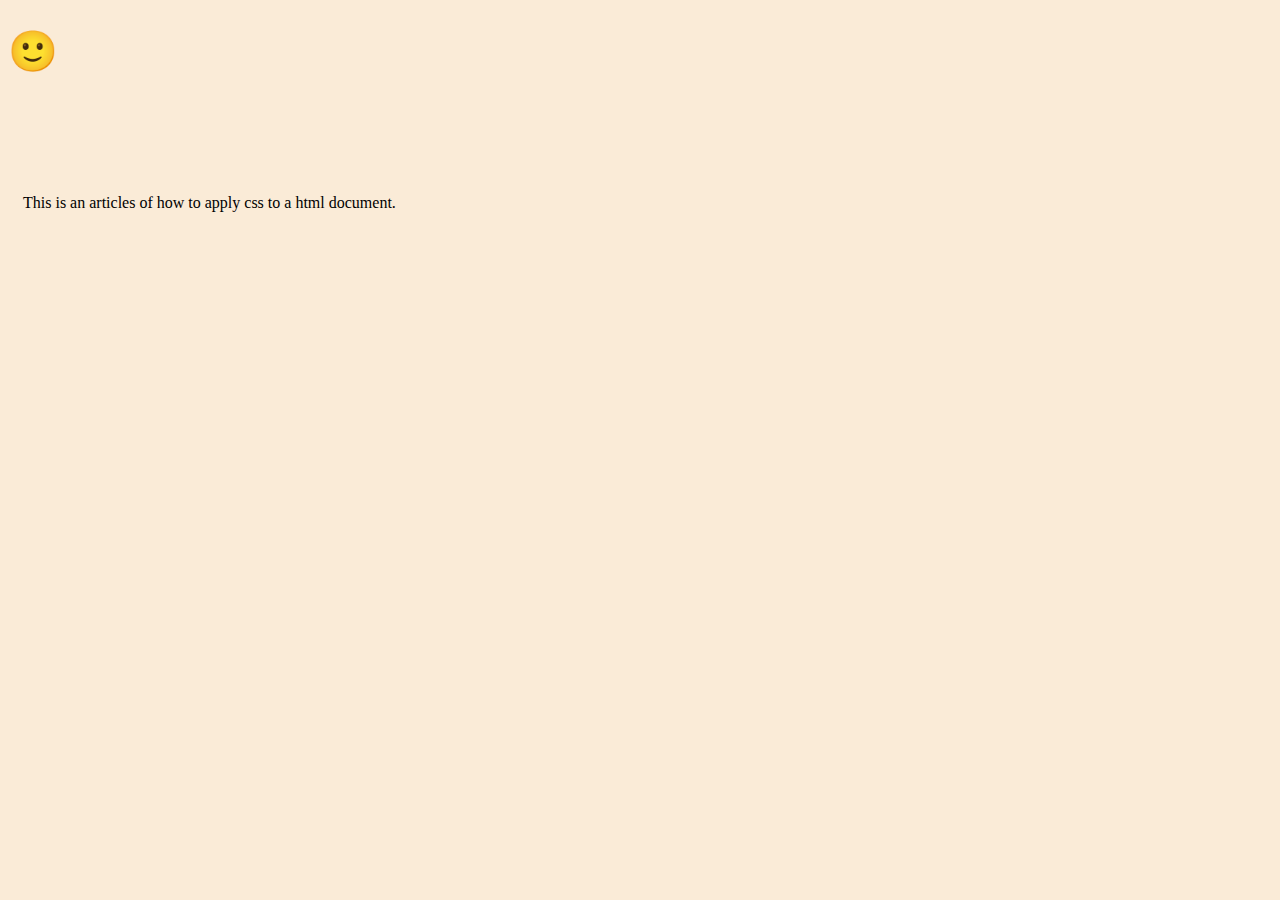
<file: css_basic/index.html>
<!DOCTYPE html>
<html lang="en">
<head>
    <meta charset="utf-8">
    <meta name="viewport" content="width=device-width, initial-scale=1.0">
    <title>Document</title>
    <link href="styles.css" rel="stylesheet">
</head>
<body class="works_on_smartphone">
    <header>
        <ul>
            <li class="logo">&#128578;</li>
        </ul>
    </header>
    <article>
        <p>This is an articles of how to apply css to a html document.</p>
    </article>
</body>
</html>
</file>
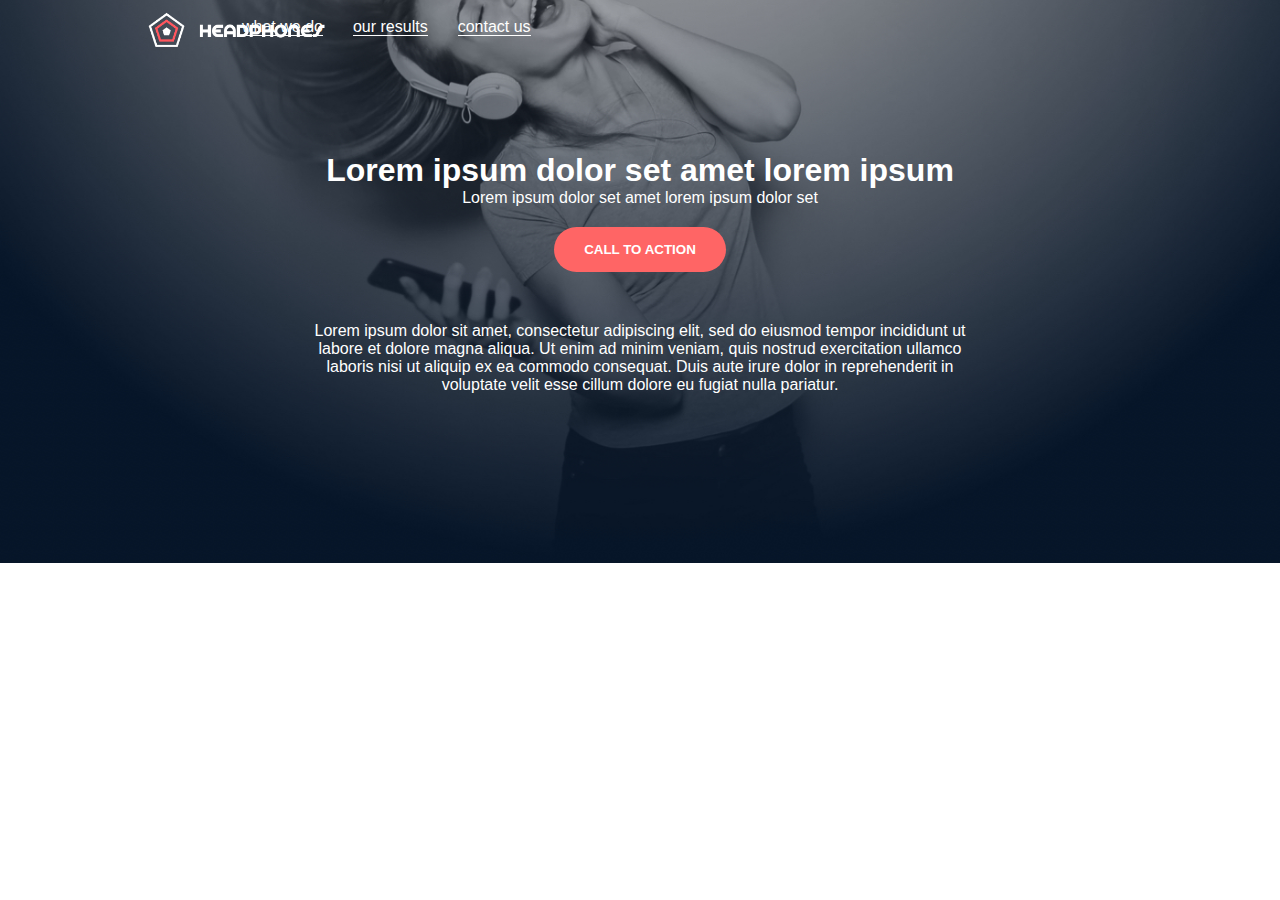
<file: headphones/0-index.html>
<!DOCTYPE html>
<html lang="en">
<head>
    <meta charset="UTF-8">
    <meta name="viewport" content="width=device-width, initial-scale=1.0">
    <title>Header Section</title>
    <link href="0-styles.css" rel="stylesheet" />
    <link rel="stylesheet" href="https://cdnjs.cloudflare.com/ajax/libs/font-awesome/6.7.2/css/all.min.css" integrity="sha512-Evv84Mr4kqVGRNSgIGL/F/aIDqQb7xQ2vcrdIwxfjThSH8CSR7PBEakCr51Ck+w+/U6swU2Im1vVX0SVk9ABhg==" crossorigin="anonymous" referrerpolicy="no-referrer" />
    <link rel="preconnect" href="https://fonts.googleapis.com">
<link rel="preconnect" href="https://fonts.gstatic.com" crossorigin>
<link href="https://fonts.googleapis.com/css2?family=Source+Sans+3:ital,wght@0,200..900;1,200..900&display=swap" rel="stylesheet">
</head>
<body>
    <header>
        <nav>
            <ul class="nav-bar">
              <li class="logo"><a href="#"><img src="./assets/logo_headphones.png" alt="logo"></a></li>
              <input type="checkbox" id="check">
              <span class="menu">
                  <li><a href="#">what we do</a></li>
                  <li><a href="#">our results</a></li>
                  <li><a href="#">contact us</a></li>
                  <label for="check" class="close-menu"><i class="fas fa-times"></i></label>
              </span>
              <label for="check" class="open-menu"><i class="fas fa-bars"></i></label>
            </ul>
          </nav> 
        <div class="hero-container">
          <div class="hero-image">
            <div class="hero-text">
              <h1>Lorem ipsum dolor set amet lorem ipsum</h1>
              <p>Lorem ipsum dolor set amet lorem ipsum dolor set</p>
              <button>CALL TO ACTION</button>
              <p>Lorem ipsum dolor sit amet, consectetur adipiscing elit, sed do eiusmod tempor incididunt ut<br> labore et dolore magna aliqua. Ut enim ad minim veniam, quis nostrud exercitation ullamco<br> laboris nisi ut aliquip ex ea commodo consequat. Duis aute irure dolor in reprehenderit in<br> voluptate velit esse cillum dolore eu fugiat nulla pariatur.</p>
            </div>
          </div> 
        </div>        
    </header>
    
</body>
</html>
</file>
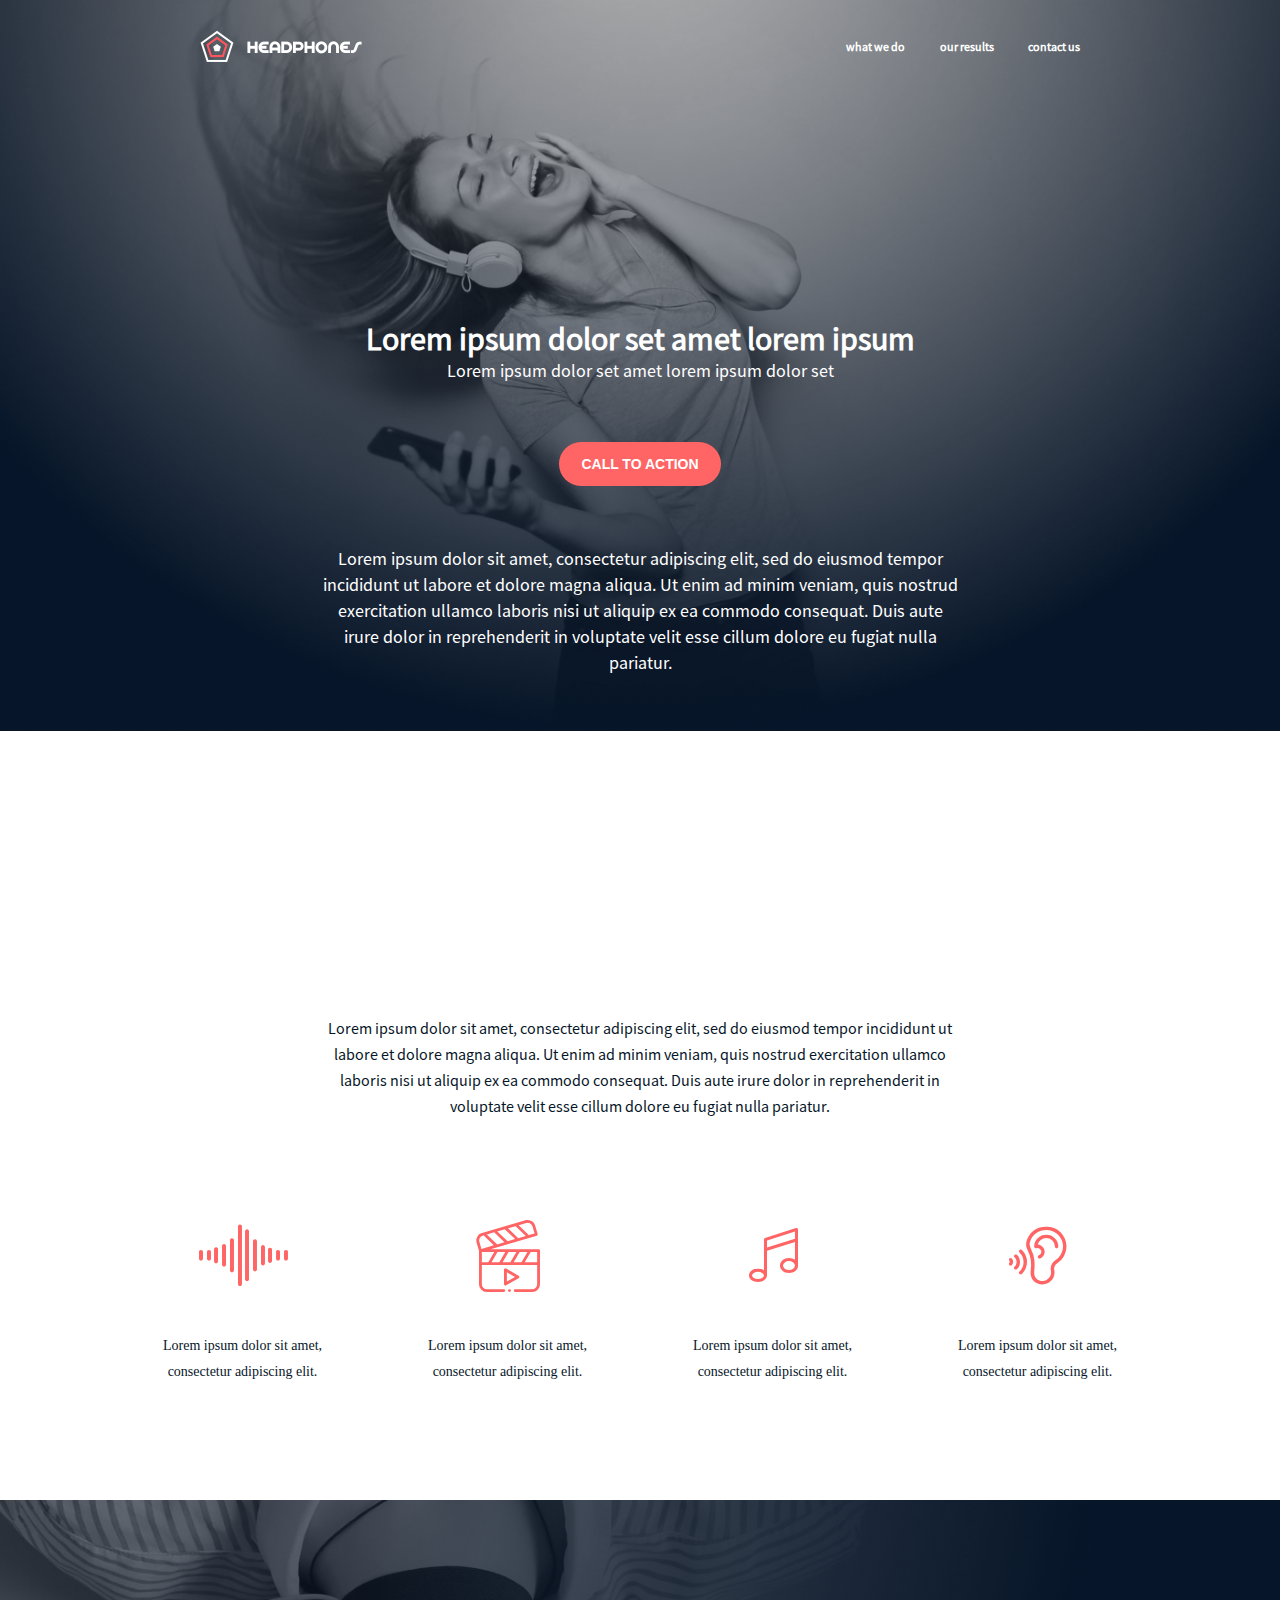
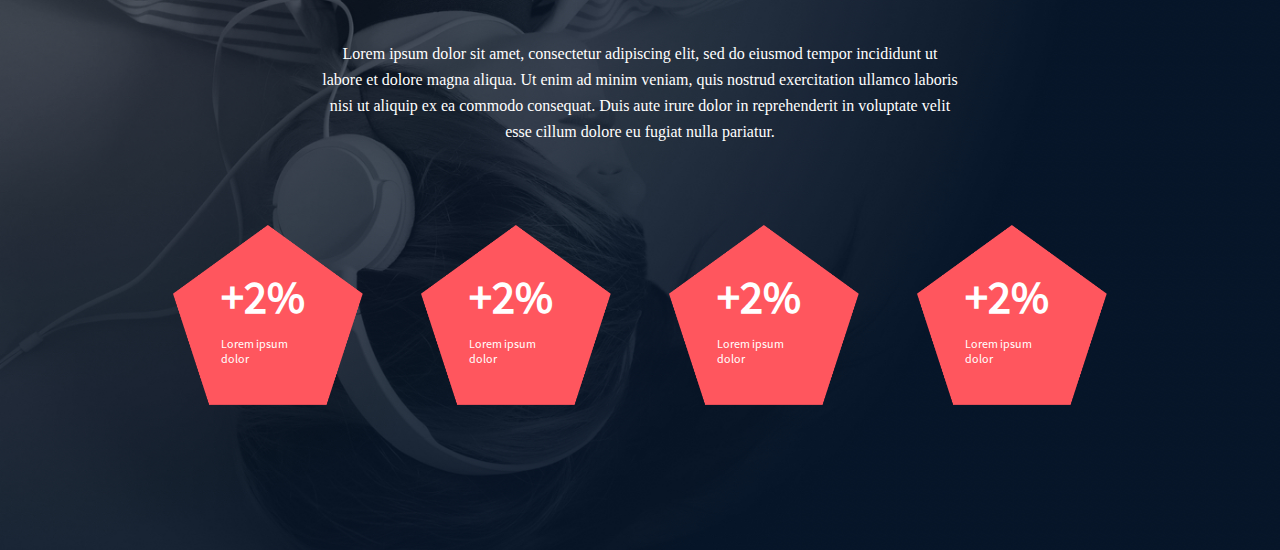
<file: headphones/2-index.html>
<!DOCTYPE html>
<html lang="en">
  <head>
    <meta charset="UTF-8" />
    <meta name="viewport" content="width=device-width, initial-scale=1.0" />
    <title>Document</title>
    <link rel="stylesheet" href="2-styles.css" />
    <link rel="icon" href="./assets/favicon.ico" type="image/x-icon" />
    <link rel="stylesheet" href="./holberton_school-icon/style.css" />
  </head>
  <body>
    <header>
      <nav>
        <div class="hamburger">
          <span class="holberton_school-icon-menu"></span>
        </div>
        <img class="logo" src="./assets/logo_headphones.png" alt="logo" />
        <ul class="menu" id="menu">
          <li><a href="#">what we do</a></li>
          <li><a href="#">our results</a></li>
          <li><a href="#">contact us</a></li>
        </ul>
      </nav>
      <div class="hero_piece">
        <h1>Lorem ipsum dolor set amet lorem ipsum</h1>
        <p>Lorem ipsum dolor set amet lorem ipsum dolor set</p>
        <button>CALL TO ACTION</button>
        <p class="hero_desc">
          Lorem ipsum dolor sit amet, consectetur adipiscing elit, sed do
          eiusmod tempor incididunt ut labore et dolore magna aliqua. Ut enim ad
          minim veniam, quis nostrud exercitation ullamco laboris nisi ut
          aliquip ex ea commodo consequat. Duis aute irure dolor in
          reprehenderit in voluptate velit esse cillum dolore eu fugiat nulla
          pariatur.
        </p>
      </div>
    </header>
    <section class="what-to-do">
      <div class="to_do_desc">
        Lorem ipsum dolor sit amet, consectetur adipiscing elit, sed do eiusmod
        tempor incididunt ut labore et dolore magna aliqua. Ut enim ad minim
        veniam, quis nostrud exercitation ullamco laboris nisi ut aliquip ex ea
        commodo consequat. Duis aute irure dolor in reprehenderit in voluptate
        velit esse cillum dolore eu fugiat nulla pariatur.
      </div>
      <div class="to_do_list">
        <div class="to_do">
          <span class="holberton_school-icon-ic_sound"></span>
          <p>Lorem ipsum dolor sit amet, consectetur adipiscing elit.</p>
        </div>
        <div class="to_do">
          <span class="holberton_school-icon-ic_video"></span>
          <p>Lorem ipsum dolor sit amet, consectetur adipiscing elit.</p>
        </div>
        <div class="to_do">
          <span class="holberton_school-icon-ic_music"></span>
          <p>Lorem ipsum dolor sit amet, consectetur adipiscing elit.</p>
        </div>
        <div class="to_do">
          <span class="holberton_school-icon-ic_hearing"></span>
          <p>Lorem ipsum dolor sit amet, consectetur adipiscing elit.</p>
        </div>
      </div>
    </section>
    <section class="our_results">
      <div class="results_desc">
        <p>
          Lorem ipsum dolor sit amet, consectetur adipiscing elit, sed do
          eiusmod tempor incididunt ut labore et dolore magna aliqua. Ut enim ad
          minim veniam, quis nostrud exercitation ullamco laboris nisi ut
          aliquip ex ea commodo consequat. Duis aute irure dolor in
          reprehenderit in voluptate velit esse cillum dolore eu fugiat nulla
          pariatur.
        </p>
      </div>
      <div class="results_list">
        <div class="results">
          <img src="./assets/pentagone.png" alt="" />
          <div class="results_info">
            <p>+2%</p>
            <span>Lorem ipsum dolor</span>
          </div>
        </div>
        <div class="results">
          <img src="./assets/pentagone.png" alt="" />
          <div class="results_info">
            <p>+2%</p>
            <span>Lorem ipsum dolor</span>
          </div>
        </div>
        <div class="results">
          <img src="./assets/pentagone.png" alt="" />
          <div class="results_info">
            <p>+2%</p>
            <span>Lorem ipsum dolor</span>
          </div>
        </div>
        <div class="results">
          <img src="./assets/pentagone.png" alt="" />
          <div class="results_info">
            <p>+2%</p>
            <span>Lorem ipsum dolor</span>
          </div>
        </div>
      </div>
    </section>
  </body>
</html>
</file>
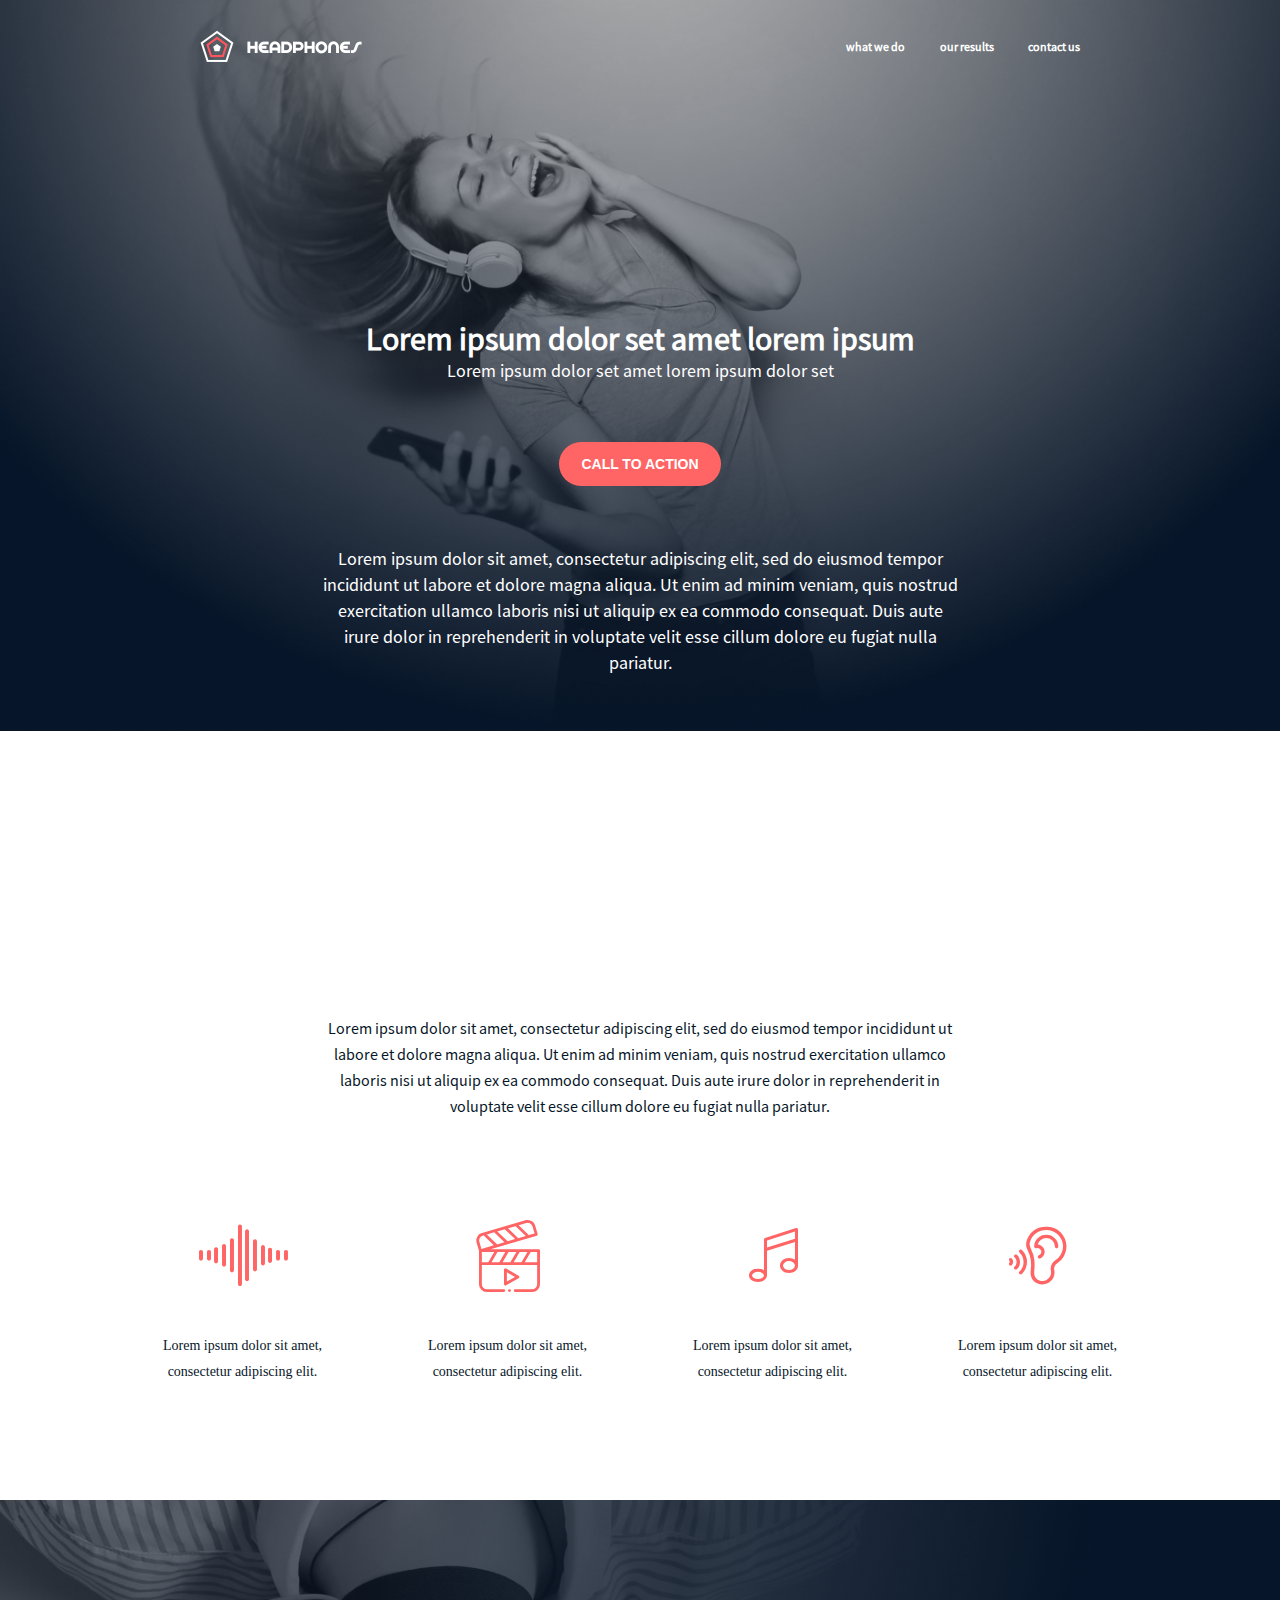
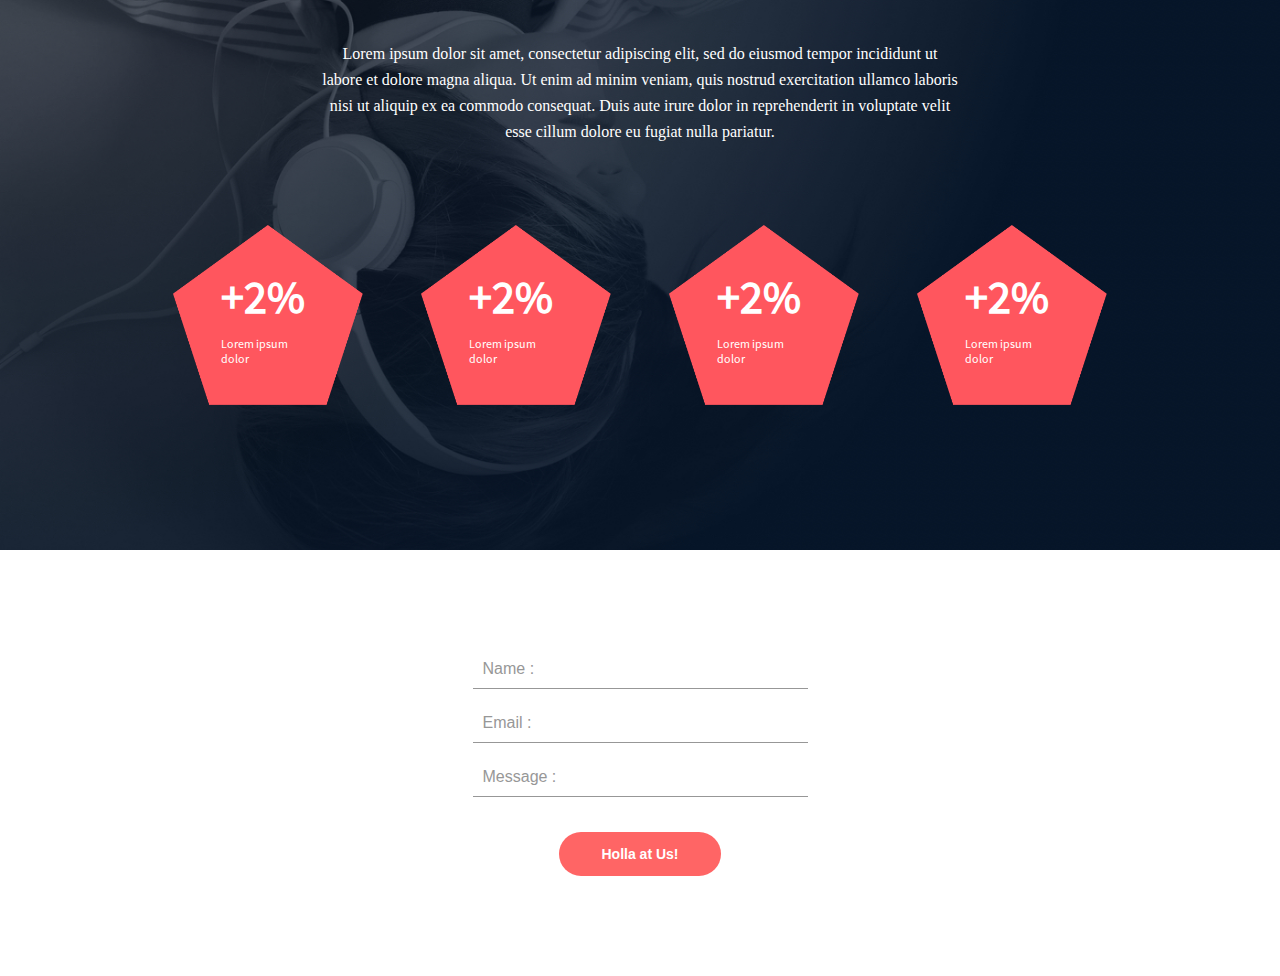
<file: headphones/3-index.html>
<!DOCTYPE html>
<html lang="en">
  <head>
    <meta charset="UTF-8" />
    <meta name="viewport" content="width=device-width, initial-scale=1.0" />
    <title>Document</title>
    <link rel="stylesheet" href="3-styles.css" />
    <link rel="icon" href="./assets/favicon.ico" type="image/x-icon" />
    <link rel="stylesheet" href="./holberton_school-icon/style.css" />
  </head>
  <body>
    <header>
      <nav>
        <div class="hamburger">
          <span class="holberton_school-icon-menu"></span>
        </div>
        <img class="logo" src="./assets/logo_headphones.png" alt="logo" />
        <ul class="menu" id="menu">
          <li><a href="#">what we do</a></li>
          <li><a href="#">our results</a></li>
          <li><a href="#">contact us</a></li>
        </ul>
      </nav>
      <div class="hero_piece">
        <h1>Lorem ipsum dolor set amet lorem ipsum</h1>
        <p>Lorem ipsum dolor set amet lorem ipsum dolor set</p>
        <button>CALL TO ACTION</button>
        <p class="hero_desc">
          Lorem ipsum dolor sit amet, consectetur adipiscing elit, sed do
          eiusmod tempor incididunt ut labore et dolore magna aliqua. Ut enim ad
          minim veniam, quis nostrud exercitation ullamco laboris nisi ut
          aliquip ex ea commodo consequat. Duis aute irure dolor in
          reprehenderit in voluptate velit esse cillum dolore eu fugiat nulla
          pariatur.
        </p>
      </div>
    </header>
    <section class="what-to-do">
      <div class="to_do_desc">
        Lorem ipsum dolor sit amet, consectetur adipiscing elit, sed do eiusmod
        tempor incididunt ut labore et dolore magna aliqua. Ut enim ad minim
        veniam, quis nostrud exercitation ullamco laboris nisi ut aliquip ex ea
        commodo consequat. Duis aute irure dolor in reprehenderit in voluptate
        velit esse cillum dolore eu fugiat nulla pariatur.
      </div>
      <div class="to_do_list">
        <div class="to_do">
          <span class="holberton_school-icon-ic_sound"></span>
          <p>Lorem ipsum dolor sit amet, consectetur adipiscing elit.</p>
        </div>
        <div class="to_do">
          <span class="holberton_school-icon-ic_video"></span>
          <p>Lorem ipsum dolor sit amet, consectetur adipiscing elit.</p>
        </div>
        <div class="to_do">
          <span class="holberton_school-icon-ic_music"></span>
          <p>Lorem ipsum dolor sit amet, consectetur adipiscing elit.</p>
        </div>
        <div class="to_do">
          <span class="holberton_school-icon-ic_hearing"></span>
          <p>Lorem ipsum dolor sit amet, consectetur adipiscing elit.</p>
        </div>
      </div>
    </section>
    <section class="our_results">
      <div class="results_desc">
        <p>
          Lorem ipsum dolor sit amet, consectetur adipiscing elit, sed do
          eiusmod tempor incididunt ut labore et dolore magna aliqua. Ut enim ad
          minim veniam, quis nostrud exercitation ullamco laboris nisi ut
          aliquip ex ea commodo consequat. Duis aute irure dolor in
          reprehenderit in voluptate velit esse cillum dolore eu fugiat nulla
          pariatur.
        </p>
      </div>
      <div class="results_list">
        <div class="results">
          <img src="./assets/pentagone.png" alt="" />
          <div class="results_info">
            <p>+2%</p>
            <span>Lorem ipsum dolor</span>
          </div>
        </div>
        <div class="results">
          <img src="./assets/pentagone.png" alt="" />
          <div class="results_info">
            <p>+2%</p>
            <span>Lorem ipsum dolor</span>
          </div>
        </div>
        <div class="results">
          <img src="./assets/pentagone.png" alt="" />
          <div class="results_info">
            <p>+2%</p>
            <span>Lorem ipsum dolor</span>
          </div>
        </div>
        <div class="results">
          <img src="./assets/pentagone.png" alt="" />
          <div class="results_info">
            <p>+2%</p>
            <span>Lorem ipsum dolor</span>
          </div>
        </div>
      </div>
    </section>
      <section class="contact-section">
        <form>
          <input type="text" placeholder="Name :" required />
          <input type="email" placeholder="Email :" required />
          <input type="text" placeholder="Message :" required></input>
          <button type="submit">Holla at Us!</button>
        </form>
      </section>
  </body>
</html>
</file>
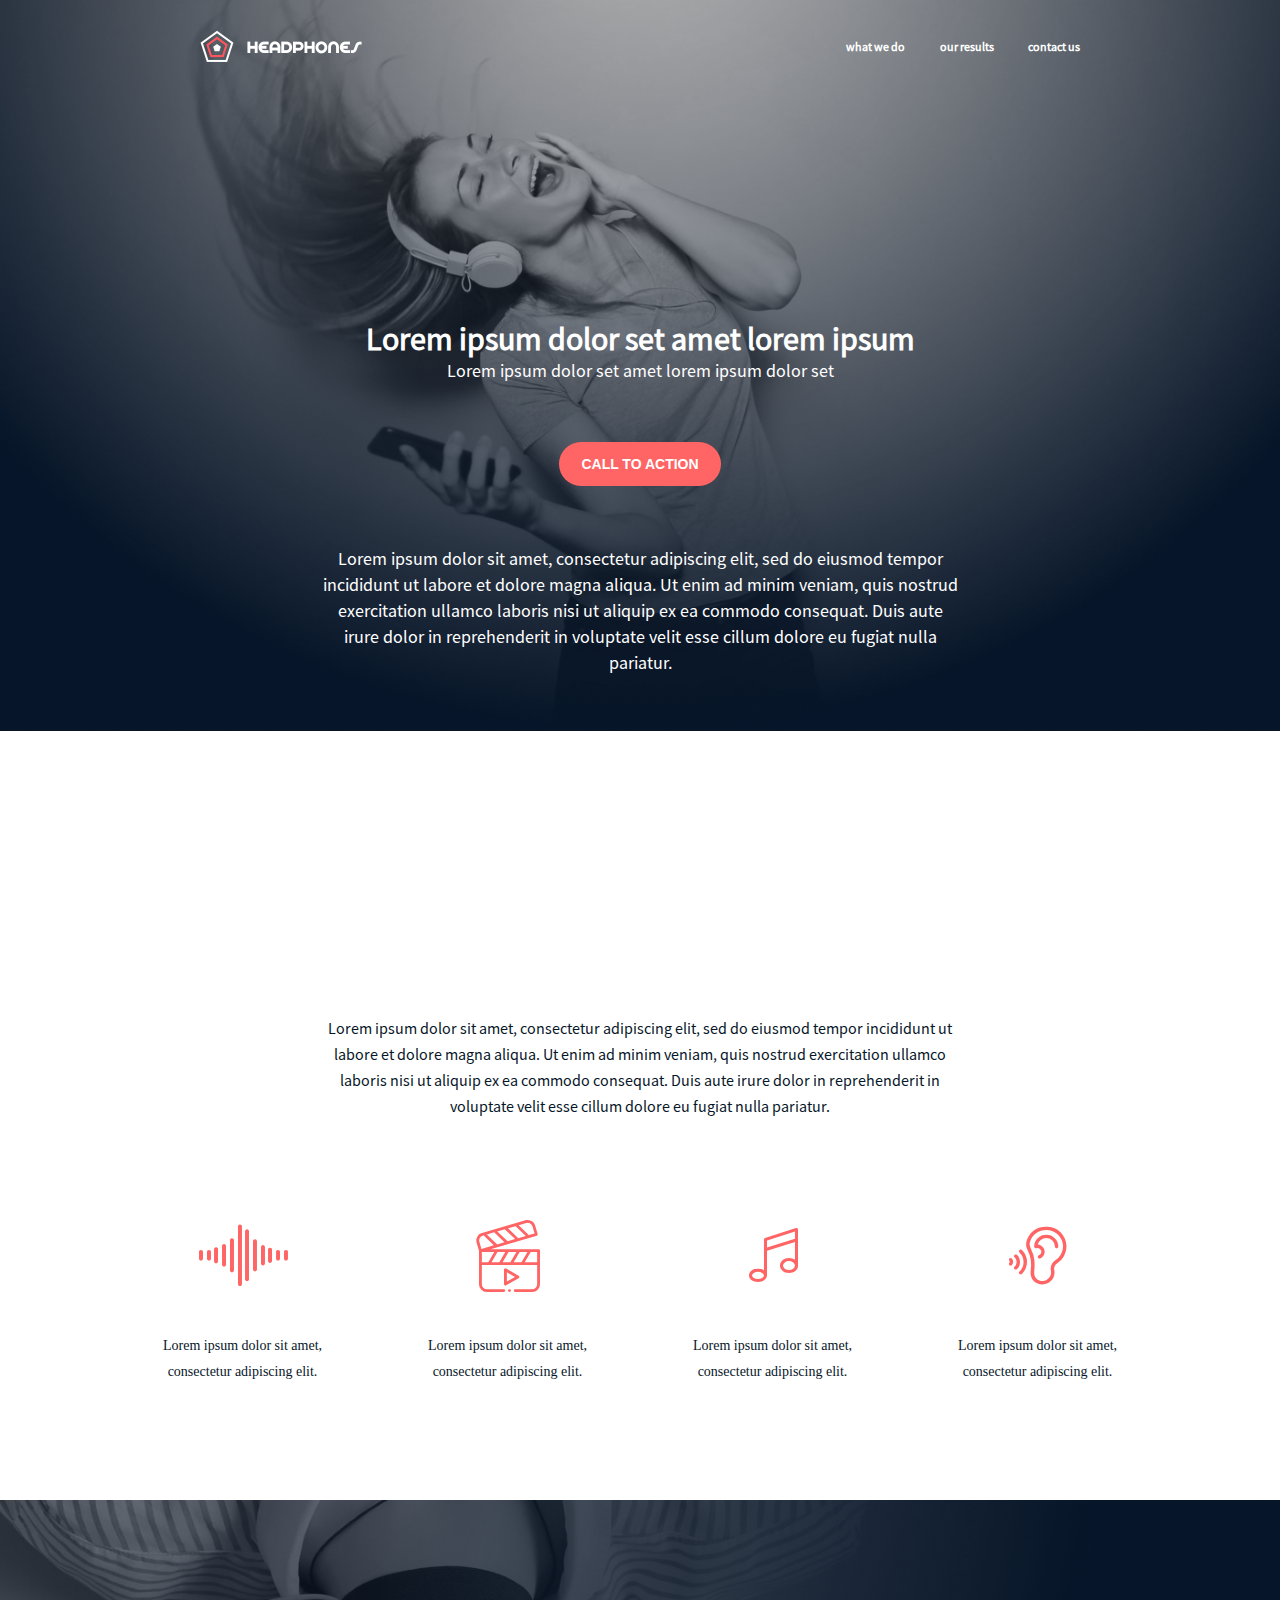
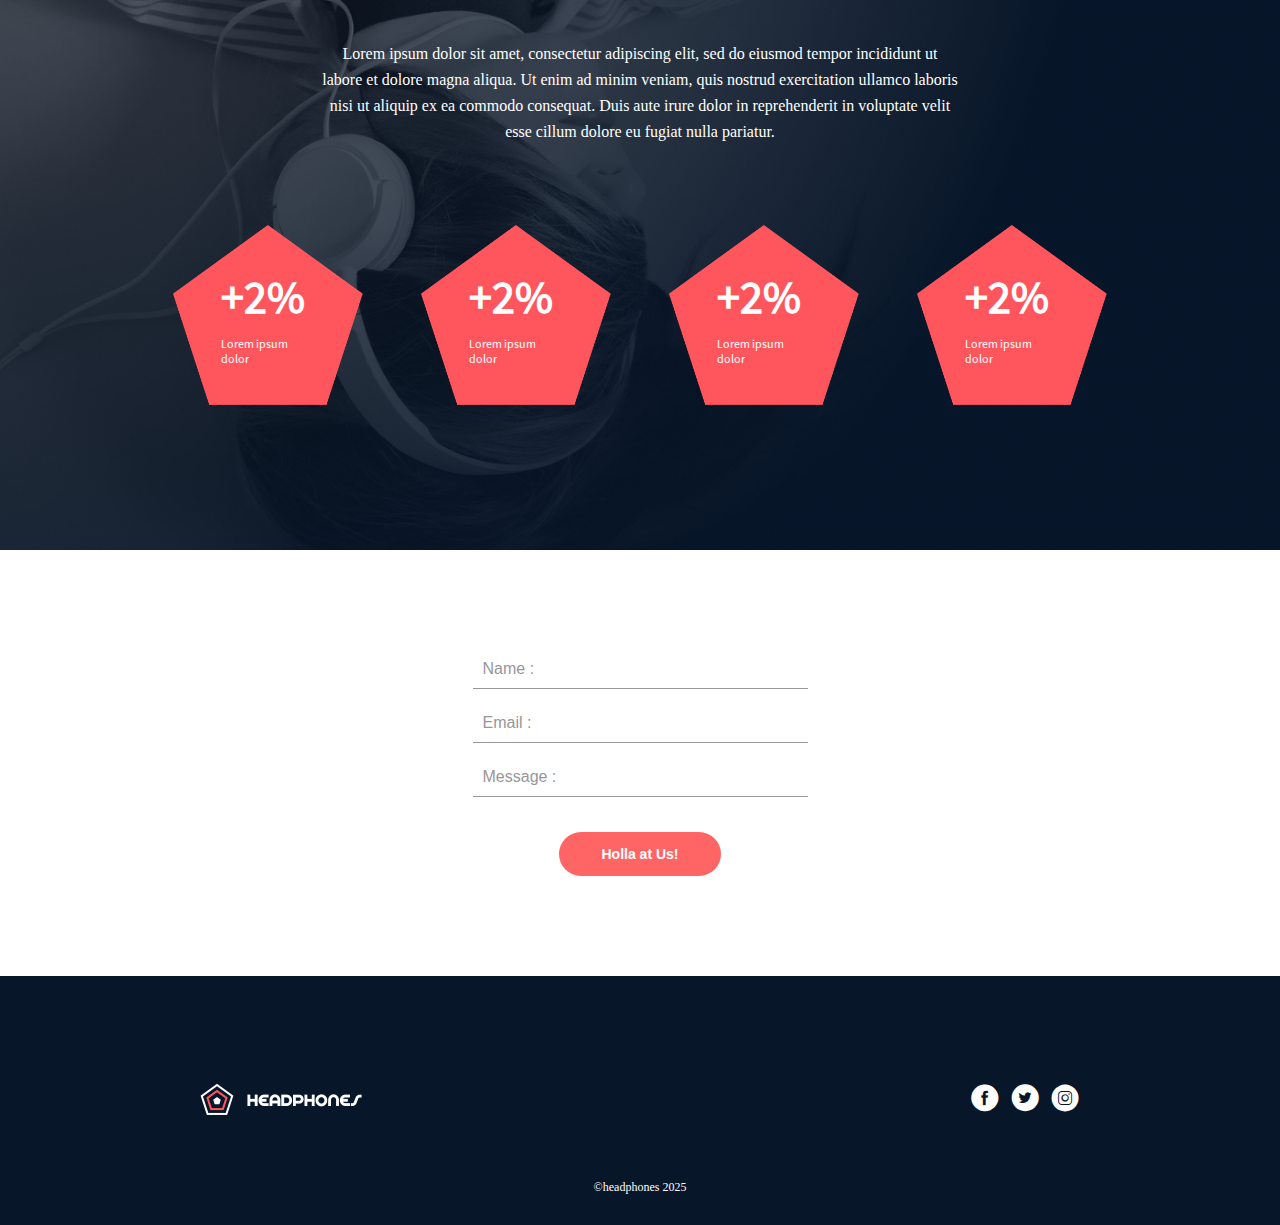
<file: headphones/4-index.html>
<!DOCTYPE html>
<html lang="en">
  <head>
    <meta charset="UTF-8" />
    <meta name="viewport" content="width=device-width, initial-scale=1.0" />
    <title>Document</title>
    <link rel="stylesheet" href="4-styles.css" />
    <link rel="icon" href="./assets/favicon.ico" type="image/x-icon" />
    <link rel="stylesheet" href="./holberton_school-icon/style.css" />
  </head>
  <body>
    <header>
      <nav>
        <div class="hamburger">
          <span class="holberton_school-icon-menu"></span>
        </div>
        <img class="logo" src="./assets/logo_headphones.png" alt="logo" />
        <ul class="menu" id="menu">
          <li><a href="#">what we do</a></li>
          <li><a href="#">our results</a></li>
          <li><a href="#">contact us</a></li>
        </ul>
      </nav>
      <div class="hero_piece">
        <h1>Lorem ipsum dolor set amet lorem ipsum</h1>
        <p>Lorem ipsum dolor set amet lorem ipsum dolor set</p>
        <button>CALL TO ACTION</button>
        <p class="hero_desc">
          Lorem ipsum dolor sit amet, consectetur adipiscing elit, sed do
          eiusmod tempor incididunt ut labore et dolore magna aliqua. Ut enim ad
          minim veniam, quis nostrud exercitation ullamco laboris nisi ut
          aliquip ex ea commodo consequat. Duis aute irure dolor in
          reprehenderit in voluptate velit esse cillum dolore eu fugiat nulla
          pariatur.
        </p>
      </div>
    </header>
    <section class="what-to-do">
      <div class="to_do_desc">
        Lorem ipsum dolor sit amet, consectetur adipiscing elit, sed do eiusmod
        tempor incididunt ut labore et dolore magna aliqua. Ut enim ad minim
        veniam, quis nostrud exercitation ullamco laboris nisi ut aliquip ex ea
        commodo consequat. Duis aute irure dolor in reprehenderit in voluptate
        velit esse cillum dolore eu fugiat nulla pariatur.
      </div>
      <div class="to_do_list">
        <div class="to_do">
          <span class="holberton_school-icon-ic_sound"></span>
          <p>Lorem ipsum dolor sit amet, consectetur adipiscing elit.</p>
        </div>
        <div class="to_do">
          <span class="holberton_school-icon-ic_video"></span>
          <p>Lorem ipsum dolor sit amet, consectetur adipiscing elit.</p>
        </div>
        <div class="to_do">
          <span class="holberton_school-icon-ic_music"></span>
          <p>Lorem ipsum dolor sit amet, consectetur adipiscing elit.</p>
        </div>
        <div class="to_do">
          <span class="holberton_school-icon-ic_hearing"></span>
          <p>Lorem ipsum dolor sit amet, consectetur adipiscing elit.</p>
        </div>
      </div>
    </section>
    <section class="our_results">
      <div class="results_desc">
        <p>
          Lorem ipsum dolor sit amet, consectetur adipiscing elit, sed do
          eiusmod tempor incididunt ut labore et dolore magna aliqua. Ut enim ad
          minim veniam, quis nostrud exercitation ullamco laboris nisi ut
          aliquip ex ea commodo consequat. Duis aute irure dolor in
          reprehenderit in voluptate velit esse cillum dolore eu fugiat nulla
          pariatur.
        </p>
      </div>
      <div class="results_list">
        <div class="results">
          <img src="./assets/pentagone.png" alt="" />
          <div class="results_info">
            <p>+2%</p>
            <span>Lorem ipsum dolor</span>
          </div>
        </div>
        <div class="results">
          <img src="./assets/pentagone.png" alt="" />
          <div class="results_info">
            <p>+2%</p>
            <span>Lorem ipsum dolor</span>
          </div>
        </div>
        <div class="results">
          <img src="./assets/pentagone.png" alt="" />
          <div class="results_info">
            <p>+2%</p>
            <span>Lorem ipsum dolor</span>
          </div>
        </div>
        <div class="results">
          <img src="./assets/pentagone.png" alt="" />
          <div class="results_info">
            <p>+2%</p>
            <span>Lorem ipsum dolor</span>
          </div>
        </div>
      </div>
    </section>
      <section class="contact-section">
        <form>
          <input type="text" placeholder="Name :" required />
          <input type="email" placeholder="Email :" required />
          <input type="text" placeholder="Message :" required></input>
          <button type="submit">Holla at Us!</button>
        </form>
      </section>
      <footer>
        <div class="footer_content">
            <img class="logo" src="./assets/logo_headphones.png" alt="">
            <img class="logo_mobile" src="./assets/favicon.png" alt="">

            <div class="socials">
                <div>  <span class="holberton_school-icon-ic_facebook"></span></span></div>
                <div> <span class="holberton_school-icon-ic_twitter"></span></div>
                <div><span class="holberton_school-icon-ic_instagram"></span></span></div>
            </div>
        </div>

        <div class="footer_info">
            <span>©headphones 2025</span>
        </div>
    </footer>
  </body>
</html>
</file>
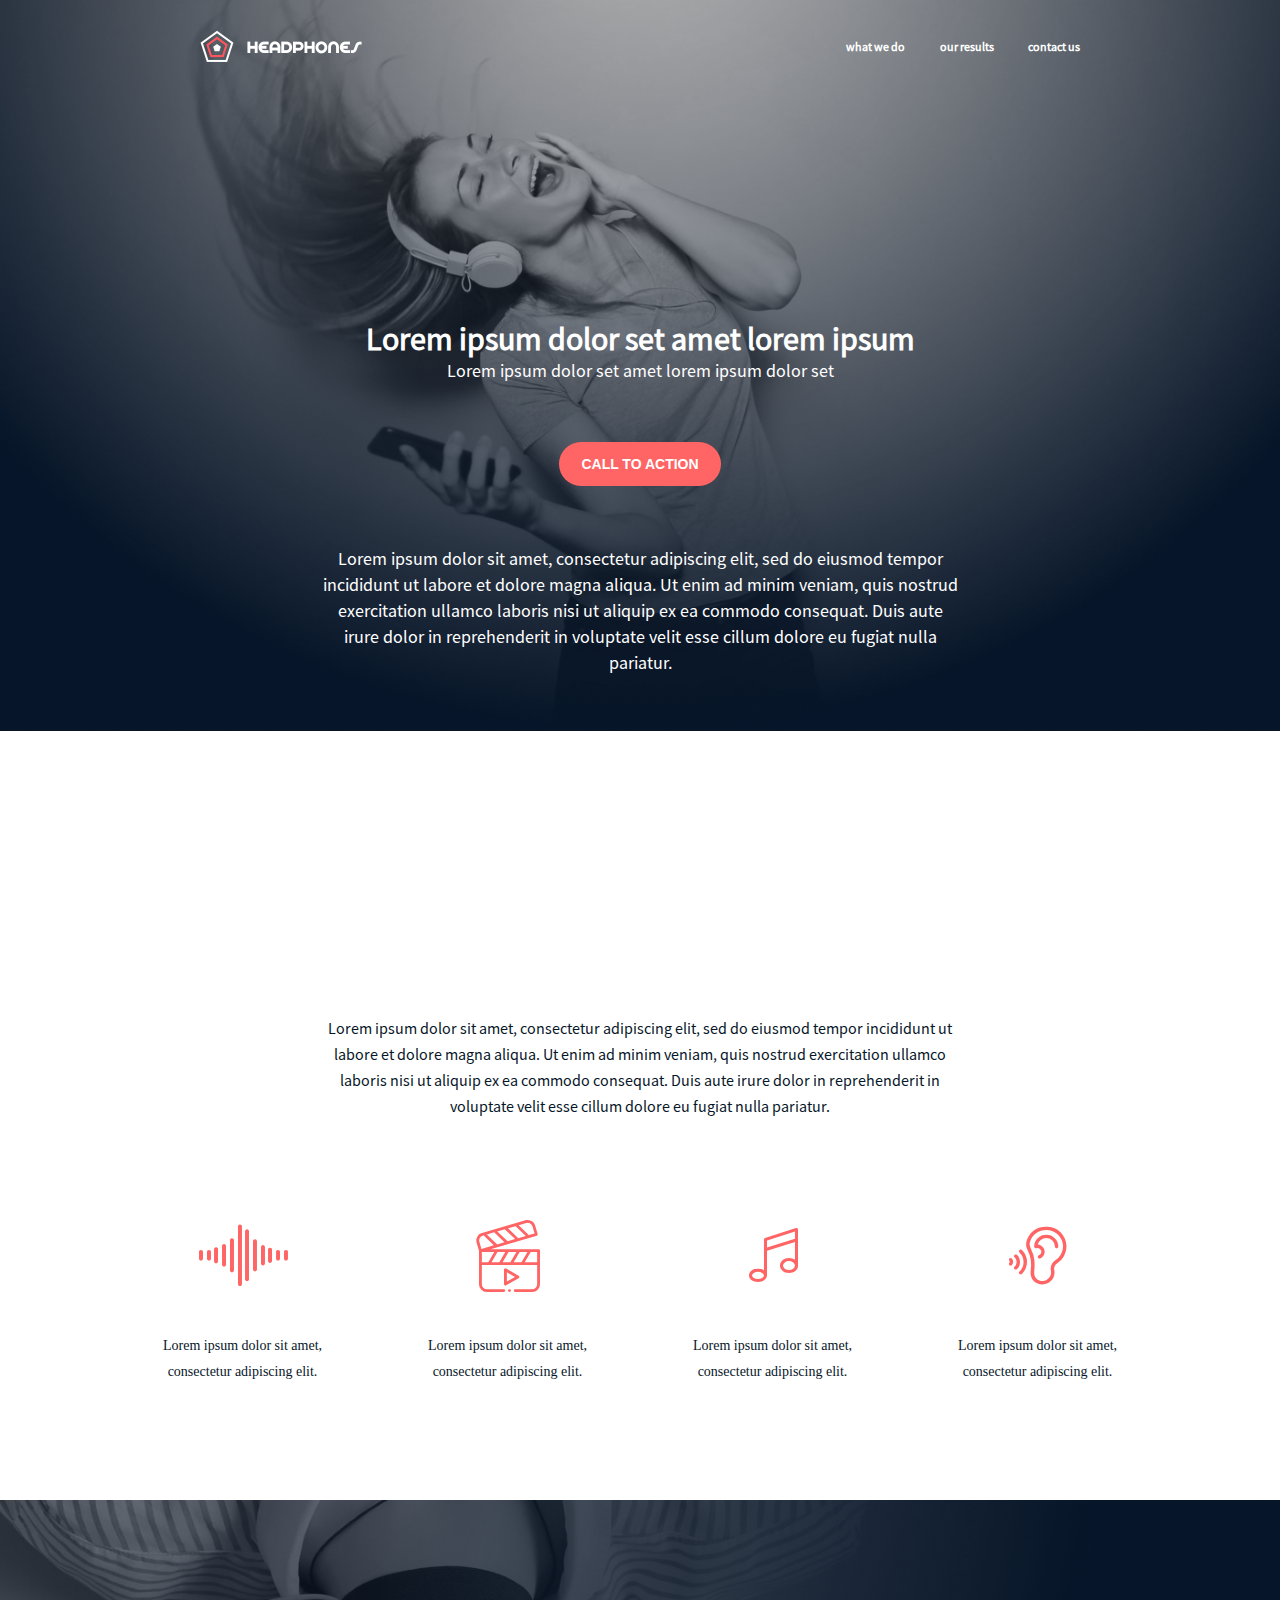
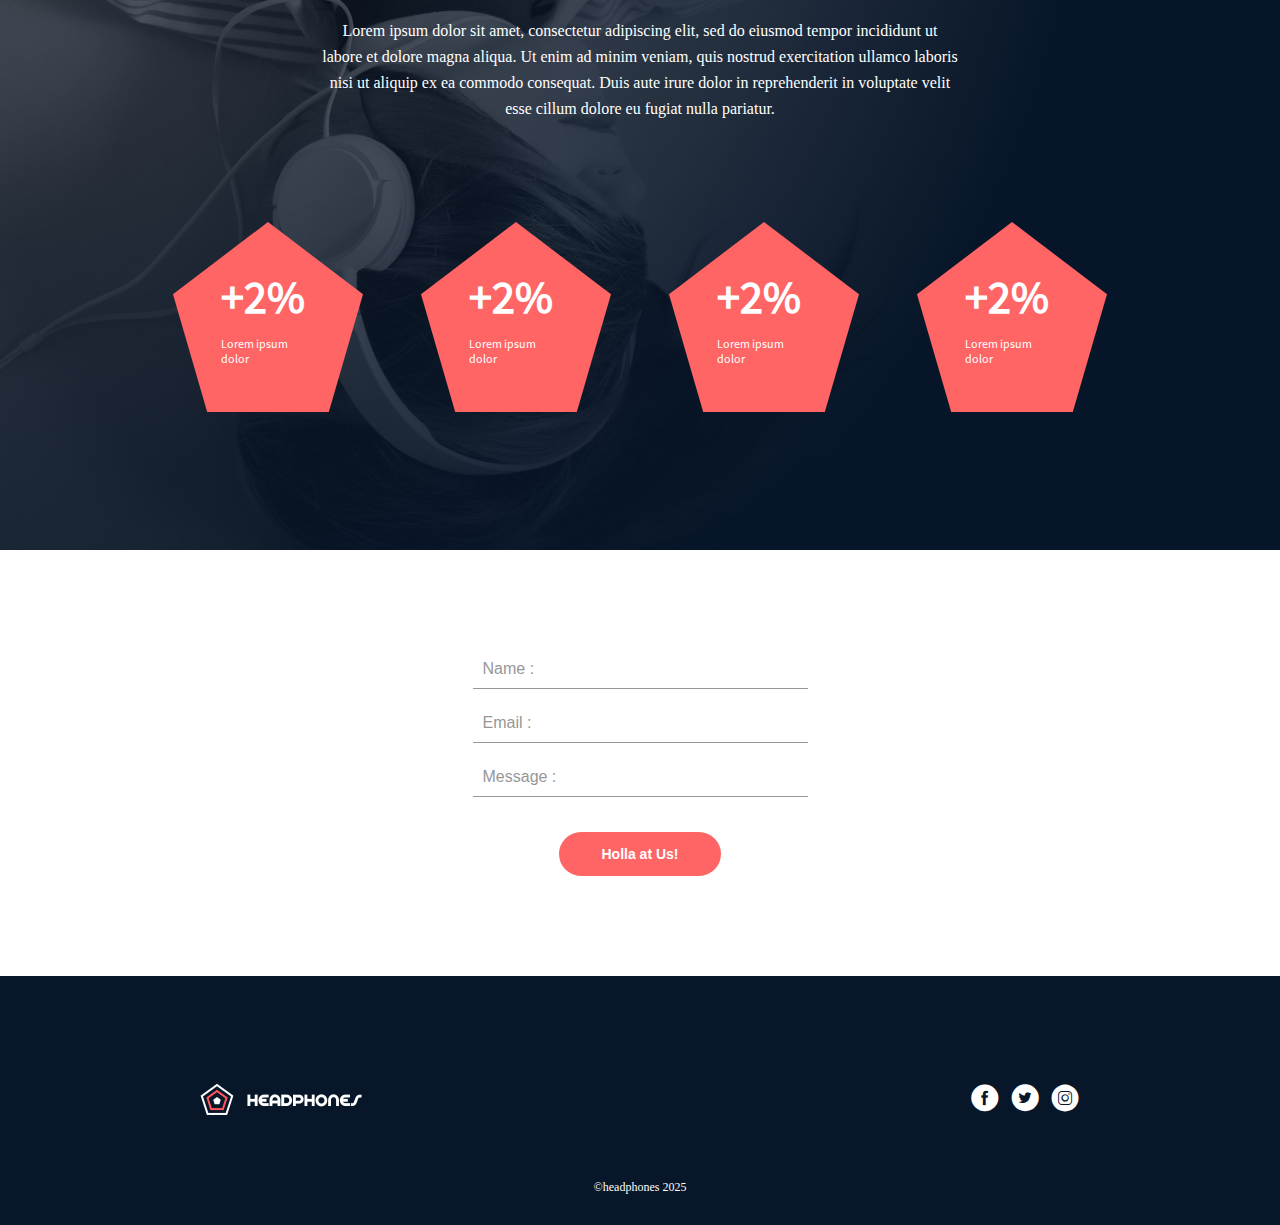
<file: headphones/6-index.html>
<!DOCTYPE html>
<html lang="en">
  <head>
    <meta charset="UTF-8" />
    <meta name="viewport" content="width=device-width, initial-scale=1.0" />
    <title>Document</title>
    <link rel="stylesheet" href="6-styles.css" />
    <link rel="icon" href="./assets/favicon.ico" type="image/x-icon" />
    <link rel="stylesheet" href="./holberton_school-icon/style.css" />
  </head>
  <body>
    <header>
      <nav>
        <div class="hamburger">
          <span class="holberton_school-icon-menu"></span>
        </div>
        <img class="logo" src="./assets/logo_headphones.png" alt="logo" />
        <ul class="menu" id="menu">
          <li><a href="#">what we do</a></li>
          <li><a href="#">our results</a></li>
          <li><a href="#">contact us</a></li>
        </ul>
      </nav>
      <div class="hero_piece">
        <h1>Lorem ipsum dolor set amet lorem ipsum</h1>
        <p>Lorem ipsum dolor set amet lorem ipsum dolor set</p>
        <button>CALL TO ACTION</button>
        <p class="hero_desc">
          Lorem ipsum dolor sit amet, consectetur adipiscing elit, sed do
          eiusmod tempor incididunt ut labore et dolore magna aliqua. Ut enim ad
          minim veniam, quis nostrud exercitation ullamco laboris nisi ut
          aliquip ex ea commodo consequat. Duis aute irure dolor in
          reprehenderit in voluptate velit esse cillum dolore eu fugiat nulla
          pariatur.
        </p>
      </div>
    </header>
    <section class="what-to-do">
      <div class="to_do_desc">
        Lorem ipsum dolor sit amet, consectetur adipiscing elit, sed do eiusmod
        tempor incididunt ut labore et dolore magna aliqua. Ut enim ad minim
        veniam, quis nostrud exercitation ullamco laboris nisi ut aliquip ex ea
        commodo consequat. Duis aute irure dolor in reprehenderit in voluptate
        velit esse cillum dolore eu fugiat nulla pariatur.
      </div>
      <div class="to_do_list">
        <div class="to_do">
          <span class="holberton_school-icon-ic_sound"></span>
          <p>Lorem ipsum dolor sit amet, consectetur adipiscing elit.</p>
        </div>
        <div class="to_do">
          <span class="holberton_school-icon-ic_video"></span>
          <p>Lorem ipsum dolor sit amet, consectetur adipiscing elit.</p>
        </div>
        <div class="to_do">
          <span class="holberton_school-icon-ic_music"></span>
          <p>Lorem ipsum dolor sit amet, consectetur adipiscing elit.</p>
        </div>
        <div class="to_do">
          <span class="holberton_school-icon-ic_hearing"></span>
          <p>Lorem ipsum dolor sit amet, consectetur adipiscing elit.</p>
        </div>
      </div>
    </section>
    <section class="our_results">
        <div class="results_desc">
          <p>
            Lorem ipsum dolor sit amet, consectetur adipiscing elit, sed do
            eiusmod tempor incididunt ut labore et dolore magna aliqua. Ut enim ad
            minim veniam, quis nostrud exercitation ullamco laboris nisi ut
            aliquip ex ea commodo consequat. Duis aute irure dolor in
            reprehenderit in voluptate velit esse cillum dolore eu fugiat nulla
            pariatur.
          </p>
        </div>
        <div class="results_list">
          <div class="results">
           <div class="pentagon"></div>
            <div class="results_info">
              <p>+2%</p>
              <span>Lorem ipsum dolor</span>
            </div>
          </div>
          <div class="results">
           <div class="pentagon"></div>
            <div class="results_info">
              <p>+2%</p>
              <span>Lorem ipsum dolor</span>
            </div>
          </div>
          <div class="results">
           <div class="pentagon"></div>
            <div class="results_info">
              <p>+2%</p>
              <span>Lorem ipsum dolor</span>
            </div>
          </div>
          <div class="results">
           <div class="pentagon"></div>
            <div class="results_info">
              <p>+2%</p>
              <span>Lorem ipsum dolor</span>
            </div>
          </div>
        </div>
      </section>
      <section class="contact-section">
        <form>
          <input type="text" placeholder="Name :" required />
          <input type="email" placeholder="Email :" required />
          <input type="text" placeholder="Message :" required></input>
          <button type="submit">Holla at Us!</button>
        </form>
      </section>
      <footer>
        <div class="footer_content">
            <img class="logo" src="./assets/logo_headphones.png" alt="">
            <img class="logo_mobile" src="./assets/favicon.png" alt="">

            <div class="socials">
                <div>  <span class="holberton_school-icon-ic_facebook"></span></span></div>
                <div> <span class="holberton_school-icon-ic_twitter"></span></div>
                <div><span class="holberton_school-icon-ic_instagram"></span></span></div>
            </div>
        </div>

        <div class="footer_info">
            <span>©headphones 2025</span>
        </div>
    </footer>
  </body>
</html>
</file>
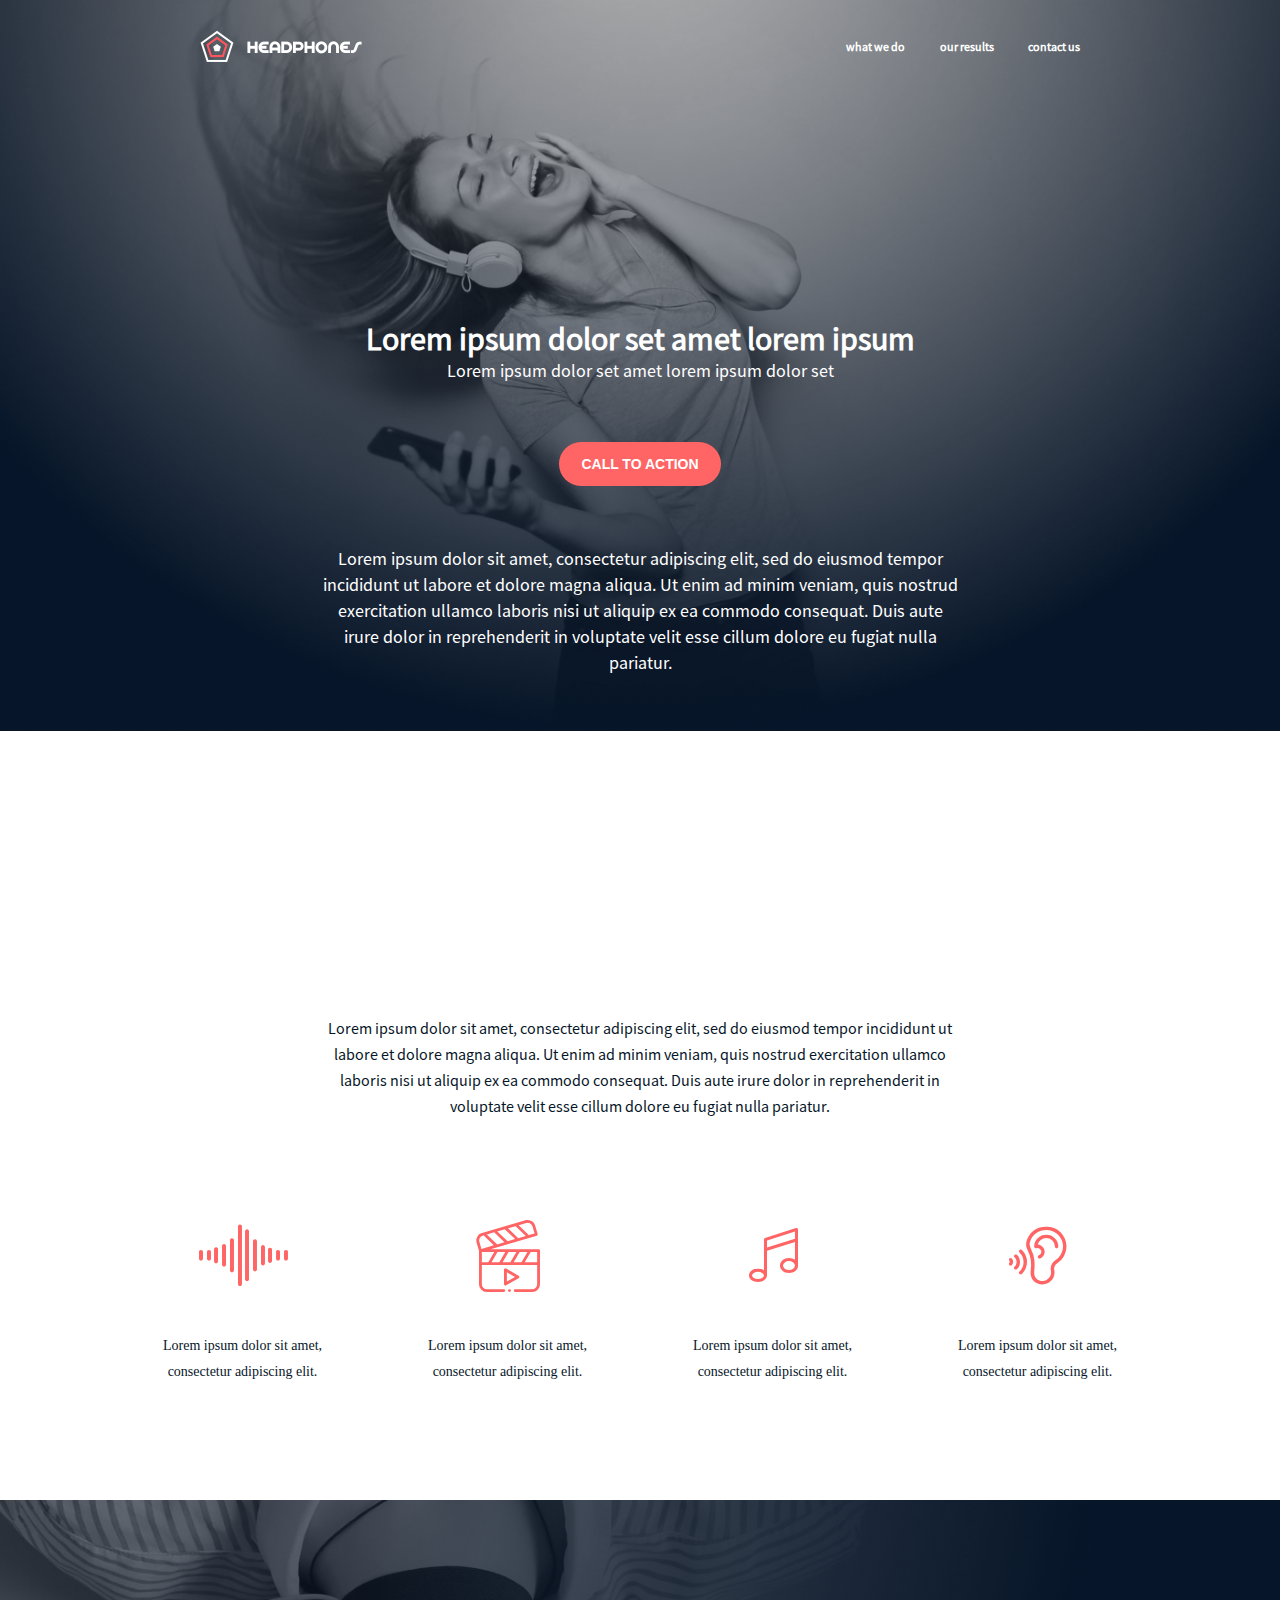
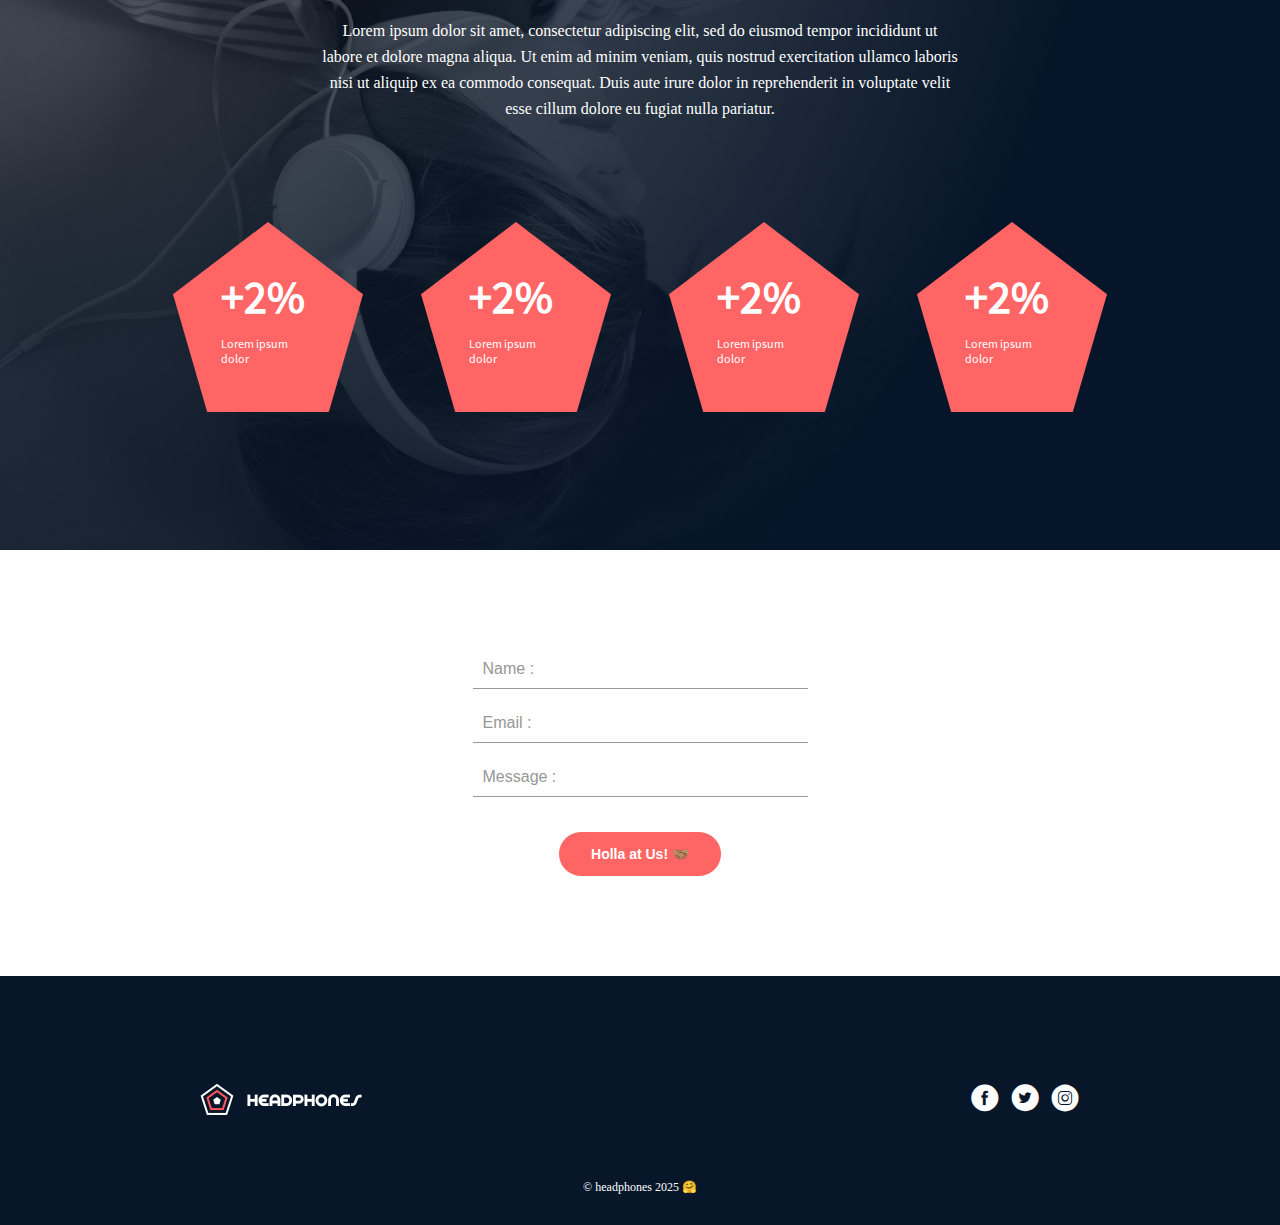
<file: headphones/7-index.html>
<!DOCTYPE html>
<html lang="en">
  <head>
    <meta charset="UTF-8" />
    <meta name="viewport" content="width=device-width, initial-scale=1.0" />
    <title>Document</title>
    <link rel="stylesheet" href="6-styles.css" />
    <link rel="icon" href="./assets/favicon.ico" type="image/x-icon" />
    <link rel="stylesheet" href="./holberton_school-icon/style.css" />
  </head>
  <body>
    <header>
      <nav>
        <div class="hamburger">
          <span class="holberton_school-icon-menu"></span>
        </div>
        <img class="logo" src="./assets/logo_headphones.png" alt="logo" />
        <ul class="menu" id="menu">
          <li><a href="#">what we do</a></li>
          <li><a href="#">our results</a></li>
          <li><a href="#">contact us</a></li>
        </ul>
      </nav>
      <div class="hero_piece">
        <h1>Lorem ipsum dolor set amet lorem ipsum</h1>
        <p>Lorem ipsum dolor set amet lorem ipsum dolor set</p>
        <button>CALL TO ACTION</button>
        <p class="hero_desc">
          Lorem ipsum dolor sit amet, consectetur adipiscing elit, sed do
          eiusmod tempor incididunt ut labore et dolore magna aliqua. Ut enim ad
          minim veniam, quis nostrud exercitation ullamco laboris nisi ut
          aliquip ex ea commodo consequat. Duis aute irure dolor in
          reprehenderit in voluptate velit esse cillum dolore eu fugiat nulla
          pariatur.
        </p>
      </div>
    </header>
    <section class="what-to-do">
      <div class="to_do_desc">
        Lorem ipsum dolor sit amet, consectetur adipiscing elit, sed do eiusmod
        tempor incididunt ut labore et dolore magna aliqua. Ut enim ad minim
        veniam, quis nostrud exercitation ullamco laboris nisi ut aliquip ex ea
        commodo consequat. Duis aute irure dolor in reprehenderit in voluptate
        velit esse cillum dolore eu fugiat nulla pariatur.
      </div>
      <div class="to_do_list">
        <div class="to_do">
          <span class="holberton_school-icon-ic_sound"></span>
          <p>Lorem ipsum dolor sit amet, consectetur adipiscing elit.</p>
        </div>
        <div class="to_do">
          <span class="holberton_school-icon-ic_video"></span>
          <p>Lorem ipsum dolor sit amet, consectetur adipiscing elit.</p>
        </div>
        <div class="to_do">
          <span class="holberton_school-icon-ic_music"></span>
          <p>Lorem ipsum dolor sit amet, consectetur adipiscing elit.</p>
        </div>
        <div class="to_do">
          <span class="holberton_school-icon-ic_hearing"></span>
          <p>Lorem ipsum dolor sit amet, consectetur adipiscing elit.</p>
        </div>
      </div>
    </section>
    <section class="our_results">
        <div class="results_desc">
          <p>
            Lorem ipsum dolor sit amet, consectetur adipiscing elit, sed do
            eiusmod tempor incididunt ut labore et dolore magna aliqua. Ut enim ad
            minim veniam, quis nostrud exercitation ullamco laboris nisi ut
            aliquip ex ea commodo consequat. Duis aute irure dolor in
            reprehenderit in voluptate velit esse cillum dolore eu fugiat nulla
            pariatur.
          </p>
        </div>
        <div class="results_list">
          <div class="results">
           <div class="pentagon"></div>
            <div class="results_info">
              <p>+2%</p>
              <span>Lorem ipsum dolor</span>
            </div>
          </div>
          <div class="results">
           <div class="pentagon"></div>
            <div class="results_info">
              <p>+2%</p>
              <span>Lorem ipsum dolor</span>
            </div>
          </div>
          <div class="results">
           <div class="pentagon"></div>
            <div class="results_info">
              <p>+2%</p>
              <span>Lorem ipsum dolor</span>
            </div>
          </div>
          <div class="results">
           <div class="pentagon"></div>
            <div class="results_info">
              <p>+2%</p>
              <span>Lorem ipsum dolor</span>
            </div>
          </div>
        </div>
      </section>
      <section class="contact-section">
        <form>
          <input type="text" placeholder="Name :" required />
          <input type="email" placeholder="Email :" required />
          <input type="text" placeholder="Message :" required></input>
          <button type="submit">Holla at Us! 🤝🏽</button>
        </form>
      </section>
      <footer>
        <div class="footer_content">
            <img class="logo" src="./assets/logo_headphones.png" alt="">
            <img class="logo_mobile" src="./assets/favicon.png" alt="">

            <div class="socials">
                <div>  <span class="holberton_school-icon-ic_facebook"></span></span></div>
                <div> <span class="holberton_school-icon-ic_twitter"></span></div>
                <div><span class="holberton_school-icon-ic_instagram"></span></span></div>
            </div>
        </div>

        <div class="footer_info">
            <span>&copy; headphones 2025 🤗</span>
        </div>
    </footer>
  </body>
</html>
</file>
<file: css_basic/styles.css>
body {
    display: flex;
    flex-direction: column;
    background-color: antiquewhite;
}

main {
    display: flex;
    flex-direction: row;
    flex: auto;
}

article {
    flex: 2;
    overflow-y: auto;
    padding: 50px 15px;
}

aside {
    flex: 1;
    overflow-y: auto;
}

/* Header */
header {
	padding: 20px 0;
	height: 80px;
}
header ul {
	list-style: none;
	margin: 0;
	padding: 0;
}
header li {
	display: inline;
	vertical-align:middle;
}
header li:first-child {
	margin: 0;
}
header li a {
	margin: 0 10px;
}
header li.logo {
	font-size: 40px;
}
header a {
	text-decoration: none;
}
</file>
<file: headphones/0-styles.css>
/* colours for the page */
:root {
    --white: #ffffff;
    --pink: #ff6565;
    --black: #071629;
    --button-hover: #FF3333;
}

*{
  box-sizing: border-box;
  margin: 0;
  padding: 0;
}

body {
  width: 100%;
  height: 50%;
  font-family: Source-Sans-Pro, sans-serif;
  background-image: url("./assets/headphones_hero_1.jpg");
  background-size: cover;
  background-position: center;
  background-repeat: no-repeat;
  box-sizing: border-box;
  margin: 0;
  padding: 0;
}


nav {
  display: flex;
  justify-content: space-between;
  align-items: center;
  position: relative;


}
.nav-bar {
  width: 100%;
  display: flex;
  justify-content: space-between;
  align-items: center;
  position: relative;
  list-style: none;
  padding: 12px 20px;
  background-color: none;
}

.logo img {
  height: 35px;
  position: absolute;
  margin-left: 10%;
  
}

button {
  background-color: var(--pink);
}

.hero-text {
  color: var(--white);
  padding-top: 10%;
}

.hero-text h1 {
  font-size: 32px;
  padding-bottom: 0;
}

.hero-text h1 p {
  font-weight: lighter;
}

.hero-text h1 p button p {
  font-weight: lighter;
}

.hero-text button {
  color: var(--white);
  padding: 15px 30px;
  border-radius: 30px;
  border: none;
  margin-top: 20px;
  margin-bottom: 50px;
  font-weight: bolder;
}

.hero-text button:hover {
  background-color: var(--button-hover);
}
  
.hero-image .hero-text {
  text-align: center;
}

.menu {
  display: flex;
  margin-left: 12rem;
  position: absolute;
}

.menu li {
  padding-top: 30px;
  padding-left: 30px;
}

.menu li a {
  display: inline-block;
  text-decoration: none;
  color: var(--white);
  text-align: center;
  position: relative;
  transition: 0.15s ease-in-out;
}

.menu li a::after {
  content: "";
  position: absolute;
  bottom: 0;
  left: 0;
  width: 100%;
  height: 1px;
  background-color: var(--white);
  transition: 0.15s ease-in-out;
}

.menu li a:hover:after {
  width: 100%;
  background-color: var(--button-hover)
}

.open-menu, .close-menu {
  position: absolute;
  color: var(--white);
  cursor: pointer;
  font-size: 1.5rem;
  display: none;
}

.open-menu {
  top: 100%;
  right: 20px;
  transform: translateY(-50%);
}

.close-menu {
  top: 20px;
  right: 20px;
}

#check {
  display: none;
}

@media (max-width: 610px) {

  .menu {
    flex-direction: column;
    align-items: center;
    justify-content: center;
    height: 100vh;
    position: fixed;
    top: 0;
    right: 100%;
    width: 80%;
    z-index: 100;
    background-color:black;
    opacity: 0.9;
    transition: all 0.2s ease-in-out;
  }

  .menu li {
    margin-top: 40px;
  }

  .menu li a {
    padding: 10px;
  }

  .open-menu, .close-menu {
    display: block;
  }

  #check:checked ~ .menu {
    right: 0;
  }

  body {
    height: 100vh;
    background-position: 40% 75%;
  }
  
  .hero-text h1 {
    font-size: 32px;
    font-style: normal;
    font-weight: bold;
  }

  .hero-container {
    margin-top: 68%;
    text-align: center;
    text-wrap: break-word;
  }
}

@media (min-width: 611px) {
  body {
    width: 100%;
    height: 50%;
  }
}
</file>
<file: headphones/2-styles.css>
* {
    box-sizing: border-box;
    padding: 0;
    margin: 0;
  }
  @font-face {
    font-family: "SourceSansPro";
    src: url("./source-sans-pro/SourceSansPro-Regular.otf");
  }
  @font-face {
    font-family: "Spin-Cycle-OT";
    src: url("./Spin-Cycle-OT/spincycle_ot.otf");
  }
  
  body {
    width: 100%;
    height: 100vh;
  }
  
  header {
    width: 100%;
    height: 100vh;
    background-image: url("./assets/headphones_hero_1.jpg");
    background-repeat: no-repeat;
    background-size: contain;
    
    padding: 0;
    margin: 0;
  }
  
  header nav {
    display: flex;
    justify-content: space-between;
    align-items: center;
    padding: 30px 200px;
  }
  
  header nav .logo {
    width: 162px;
    height: 32px;
  }
  
  .menu {
    /* display: none; */
    width: 234px;
    display: flex;
    list-style: none;
    justify-content: space-between;
    align-items: center;
  }
  
  .menu a {
    text-decoration: none;
    color: #ffffff;
    font-weight: 700;
    font-size: 12px;
    line-height: 15.08px;
    font-family: "SourceSansPro", sans-serif;
  }
  
  .hamburger {
    display: none;
    cursor: pointer;
    position: absolute;
    top: 30px;
    left: 20px;
    color: #ffffff;
    font-size: 30px;
  }
  
  .hamburger div {
    width: 25px;
    height: 3px;
    background-color: white;
    margin: 5px 0;
  }
  
  .hero_piece {
    height: 90vh;
    display: flex;
    justify-content: center;
    align-items: center;
    flex-direction: column;
    font-family: "SourceSansPro", sans-serif;
    color: #ffffff;
  }
  
  .hero_piece h1 {
    font-size: 32px;
  }
  
  .hero_piece p {
    font-size: 18px;
  }
  .hero_piece button {
    margin-top: 60px;
    background-color: #ff6565;
    color: #ffffff;
    width: 162px;
    padding: 10px 20px;
    height: 44px;
    border-radius: 22px;
    border: none;
    font-size: 14px;
    font-weight: bold;
    /* box-shadow: 0px 2px 20px 0px #00000080; */
  }
  
  .hero_desc {
    margin-top: 60px;
    width: 50%;
    text-align: center;
    font-family: "SourceSansPro", sans-serif;
    font-weight: 300;
    line-height: 26px;
    font-size: 16px;
    opacity: 100%;
  }
  
  .what-to-do {
    height: 600px;
    display: flex;
    flex-direction: column;
    justify-content: center;
    align-items: center;
    padding: 30px 200px;
  }
  .to_do_desc {
    width: 637px;
    font-size: 16px;
    color: #071629;
    font-family: "SourceSansPro", sans-serif;
    font-weight: 300;
    text-align: center;
    line-height: 26px;
  }
  .to_do_list {
    margin-top: 90px;
    display: flex;
    justify-content: space-between;
    align-items: center;
    gap: 58px;
  }
  .to_do {
    width: 207px;
    display: flex;
    flex-direction: column;
    align-items: center;
  }
  
  .to_do span {
    color: #ff6565;
    font-size: 94.2px;
  }
  .to_do p {
    text-align: center;
    margin-top: 30px;
    color: #071629;
    font-weight: 300;
    font-size: 14px;
    line-height: 26px;
  }
  .our_results {
    width: 100vw;
    height: 650px;
    background-image: url("./assets/headphones_hero_2.jpg");
    background-repeat: no-repeat;
    background-size: cover;
    background-position: center;
    display: flex;
    align-items: center;
    justify-content: center;
    padding: 30px 200px;
    color: #ffffff;
    flex-direction: column;
  }
  
  .results_desc {
    width: 637px;
    font-weight: 300;
    font-size: 16px;
    line-height: 26px;
    text-align: center;
  }
  
  .results_list {
    margin-top: 80px;
    display: flex;
    justify-content: space-between;
    align-items: center;
    gap: 58px;
  }
  
  .results {
    width: 190px;
    position: relative;
  }
  
  .results img {
    width: 100%;
  }
  
  .results_info {
    display: flex;
    flex-direction: column;
    position: absolute;
    top: 50%;
    left: 50%;
    transform: translate(-50%, -50%);
    z-index: 10;
    font-family: "SourceSansPro", sans-serif;
    /* text-align: center; */
  }
  
  .results_info p {
    font-size: 46px;
    font-weight: 700;
  }
  .results_info span {
    margin-top: 10px;
    font-size: 12px;
  }
  
  /* Responsive */
  
  @media (max-width: 768px) {
    header {
      background-size: cover;
      background-position: center;
    }
    header nav {
      padding: 30px 50px;
    }
  
    .hero_piece {
      height: 100vh;
      padding: 0 30px;
    }
    .hero_desc {
      width: 100%;
    }
    .what-to-do {
      padding: 50px 40px;
      height: auto;
    }
    .to_do_desc {
      width: 100%;
    }
    .to_do_list {
      flex-wrap: wrap;
      padding: 0 100px;
    }
    .results_desc {
      width: 100%;
    }
    .our_results {
      height: auto;
      padding: 50px 40px;
    }
  
   
    .results_list {
      flex-wrap: wrap;
      justify-content: start;
      padding: 0 100px;
    }
  }
  
  @media (max-width: 480px) {
    header nav {
      flex-direction: column;
    }
    .hamburger {
      display: block;
    }
    .menu {
      display: none;
      flex-direction: column;
      margin-top: 20px;
    }
    .what-to-do {
      padding: 50px 20px;
      height: auto;
    }
  
    .menu li {
      margin-bottom: 20px;
    }
    .hero_piece h1 {
      text-align: center;
    }
    .hero_piece p {
      margin-top: 10px;
      text-align: center;
    }
    .hero_piece button {
      margin-bottom: 80px;
    }
    .hero_desc {
      margin-top: 80px;
    }
  }
</file>
<file: headphones/holberton_school-icon/style.css>
@font-face {
  font-family: 'holberton_school-icon';
  src:  url('fonts/holberton_school-icon.eot?sq4eq4');
  src:  url('fonts/holberton_school-icon.eot?sq4eq4#iefix') format('embedded-opentype'),
    url('fonts/holberton_school-icon.ttf?sq4eq4') format('truetype'),
    url('fonts/holberton_school-icon.woff?sq4eq4') format('woff'),
    url('fonts/holberton_school-icon.svg?sq4eq4#holberton_school-icon') format('svg');
  font-weight: normal;
  font-style: normal;
  font-display: block;
}

[class^="holberton_school-icon-"], [class*=" holberton_school-icon-"] {
  /* use !important to prevent issues with browser extensions that change fonts */
  font-family: 'holberton_school-icon' !important;
  speak: none;
  font-style: normal;
  font-weight: normal;
  font-variant: normal;
  text-transform: none;
  line-height: 1;

  /* Better Font Rendering =========== */
  -webkit-font-smoothing: antialiased;
  -moz-osx-font-smoothing: grayscale;
}

.holberton_school-icon-arrow_1:before {
  content: "\e900";
}
.holberton_school-icon-arrow_2:before {
  content: "\e901";
}
.holberton_school-icon-arrow_3:before {
  content: "\e902";
}
.holberton_school-icon-arrow_4:before {
  content: "\e903";
}
.holberton_school-icon-arrow_5:before {
  content: "\e904";
}
.holberton_school-icon-check:before {
  content: "\e905";
}
.holberton_school-icon-ic_bag:before {
  content: "\e906";
}
.holberton_school-icon-ic_cart:before {
  content: "\e907";
}
.holberton_school-icon-ic_facebook:before {
  content: "\e908";
}
.holberton_school-icon-ic_hearing:before {
  content: "\e909";
}
.holberton_school-icon-ic_instagram:before {
  content: "\e90a";
}
.holberton_school-icon-ic_laptop:before {
  content: "\e90b";
}
.holberton_school-icon-ic_money:before {
  content: "\e90c";
}
.holberton_school-icon-ic_music:before {
  content: "\e90d";
}
.holberton_school-icon-ic_sound:before {
  content: "\e90e";
}
.holberton_school-icon-ic_twitter:before {
  content: "\e90f";
}
.holberton_school-icon-ic_video:before {
  content: "\e910";
}
.holberton_school-icon-menu:before {
  content: "\e911";
}
.holberton_school-icon-search_1:before {
  content: "\e912";
}
.holberton_school-icon-search_2:before {
  content: "\e913";
}
.holberton_school-icon-star:before {
  content: "\e914";
}
</file>
<file: headphones/3-styles.css>
* {
    box-sizing: border-box;
    padding: 0;
    margin: 0;
  }
  @font-face {
    font-family: "SourceSansPro";
    src: url("./source-sans-pro/SourceSansPro-Regular.otf");
  }
  @font-face {
    font-family: "Spin-Cycle-OT";
    src: url("./Spin-Cycle-OT/spincycle_ot.otf");
  }
  
  body {
    width: 100vw;
  }
  
  header {
    height: 100vh;
    background-image: url("./assets/headphones_hero_1.jpg");
    background-repeat: no-repeat;
    background-size: contain;
  }
  
  header nav {
    display: flex;
    justify-content: space-between;
    align-items: center;
    padding: 30px 200px;
  }
  
  header nav .logo {
    width: 162px;
    height: 32px;
  }
  
  .menu {
    /* display: none; */
    width: 234px;
    display: flex;
    list-style: none;
    justify-content: space-between;
    align-items: center;
  }
  
  .menu a {
    text-decoration: none;
    color: #ffffff;
    font-weight: 700;
    font-size: 12px;
    line-height: 15.08px;
    font-family: "SourceSansPro", sans-serif;
  }
  
  .hamburger {
    display: none;
    cursor: pointer;
    position: absolute;
    top: 30px;
    left: 20px;
    color: #ffffff;
    font-size: 30px;
  }
  
  .hamburger div {
    width: 25px;
    height: 3px;
    background-color: white;
    margin: 5px 0;
  }
  
  .hero_piece {
    height: 90vh;
    display: flex;
    justify-content: center;
    align-items: center;
    flex-direction: column;
    font-family: "SourceSansPro", sans-serif;
    color: #ffffff;
  }
  
  .hero_piece h1 {
    font-size: 32px;
  }
  
  .hero_piece p {
    font-size: 18px;
  }
  .hero_piece button {
    margin-top: 60px;
    background-color: #ff6565;
    color: #ffffff;
    width: 162px;
    padding: 10px 20px;
    height: 44px;
    border-radius: 22px;
    border: none;
    font-size: 14px;
    font-weight: bold;
    /* box-shadow: 0px 2px 20px 0px #00000080; */
  }
  
  .hero_desc {
    margin-top: 60px;
    width: 50%;
    text-align: center;
    font-family: "SourceSansPro", sans-serif;
    font-weight: 300;
    line-height: 26px;
    font-size: 16px;
    opacity: 100%;
  }
  .section-title {
    margin-bottom: 50px;
  }
  .what-to-do {
    height: 600px;
    display: flex;
    flex-direction: column;
    justify-content: center;
    align-items: center;
    padding: 30px 200px;
  }
  
  .to_do_desc {
    width: 637px;
    font-size: 16px;
    color: #071629;
    font-family: "SourceSansPro", sans-serif;
    font-weight: 300;
    text-align: center;
    line-height: 26px;
  }
  .to_do_list {
    margin-top: 90px;
    display: flex;
    justify-content: space-between;
    align-items: center;
    gap: 58px;
  }
  .to_do {
    width: 207px;
    display: flex;
    flex-direction: column;
    align-items: center;
  }
  
  .to_do span {
    color: #ff6565;
    font-size: 94.2px;
  }
  .to_do p {
    text-align: center;
    margin-top: 30px;
    color: #071629;
    font-weight: 300;
    font-size: 14px;
    line-height: 26px;
  }
  .our_results {
    width: 100vw;
    height: 650px;
    background-image: url("./assets/headphones_hero_2.jpg");
    background-repeat: no-repeat;
    background-size: cover;
    background-position: center;
    display: flex;
    align-items: center;
    justify-content: center;
    padding: 30px 200px;
    color: #ffffff;
    flex-direction: column;
  }
  
  .results_desc {
    width: 637px;
    font-weight: 300;
    font-size: 16px;
    line-height: 26px;
    text-align: center;
  }
  
  .results_list {
    margin-top: 80px;
    display: flex;
    justify-content: space-between;
    align-items: center;
    gap: 58px;
  }
  
  .results {
    width: 190px;
    position: relative;
  }
  
  .results img {
    width: 100%;
  }
  
  .results_info {
    display: flex;
    flex-direction: column;
    position: absolute;
    top: 50%;
    left: 50%;
    transform: translate(-50%, -50%);
    z-index: 10;
    font-family: "SourceSansPro", sans-serif;
    /* text-align: center; */
  }
  
  .results_info p {
    font-size: 46px;
    font-weight: 700;
  }
  .results_info span {
    margin-top: 10px;
    font-size: 12px;
  }
  
  .contact-section {
    display: flex;
    align-items: center;
    justify-content: center;
    padding: 100px 200px;
    flex-direction: column;
  }
  .contact-section form {
    width: 335px;
    margin: 0 auto;
    display: flex;
    flex-direction: column;
  }
  
  .contact-section input {
    margin-bottom: 15px;
    width: 100%;
    padding: 10px;
    font-size: 1rem;
    border: none;
    border-bottom: 1px solid #979797;
    color: #071629;
  }
  .contact-section input:focus {
    outline: none;
  }
  .contact-section input::placeholder {
    color: #979797;
  }
  
  .contact-section button {
    background-color: #ff6565;
    cursor: pointer;
    color: #ffffff;
    width: 162px;
    padding: 10px 20px;
    height: 44px;
    border-radius: 22px;
    border: none;
    font-size: 14px;
    font-weight: bold;
    align-self: center;
    margin-top: 20px;
  }
  /* Responsive */
  
  @media (max-width: 768px) {
    header {
      background-size: cover;
      background-position: center;
    }
    header nav {
      padding: 30px 50px;
    }
  
    .hero_piece {
      height: 100vh;
      padding: 0 30px;
    }
    .hero_desc {
      width: 100%;
    }
    .what-to-do {
      padding: 50px 40px;
      height: auto;
    }
    .to_do_desc {
      width: 100%;
    }
    .to_do_list {
      flex-wrap: wrap;
      padding: 0 100px;
    }
    .results_desc {
      width: 100%;
    }
    .our_results {
      height: auto;
      padding: 50px 40px;
    }
  
    .results_list {
      flex-wrap: wrap;
      justify-content: start;
      padding: 0 100px;
    }
    .contact-section {
      padding: 50px 10px;
    }
  }
  
  @media (max-width: 480px) {
    header nav {
      flex-direction: column;
    }
    .hamburger {
      display: block;
    }
    .menu {
      display: none;
      flex-direction: column;
      margin-top: 20px;
    }
    .what-to-do {
      padding: 50px 20px;
      height: auto;
    }
  
    .menu li {
      margin-bottom: 20px;
    }
    .hero_piece h1 {
      text-align: center;
    }
    .hero_piece p {
      margin-top: 10px;
      text-align: center;
    }
    .hero_piece button {
      margin-bottom: 80px;
    }
    .hero_desc {
      margin-top: 80px;
    }
    .contact-section form {
      width: 100%;
    }
  }
</file>
<file: headphones/4-styles.css>
* {
    box-sizing: border-box;
    padding: 0;
    margin: 0;
  }
  @font-face {
    font-family: "SourceSansPro";
    src: url("./source-sans-pro/SourceSansPro-Regular.otf");
  }
  @font-face {
    font-family: "Spin-Cycle-OT";
    src: url("./Spin-Cycle-OT/spincycle_ot.otf");
  }
  
  body {
    width: 100vw;
  }
  
  header {
    height: 100vh;
    background-image: url("./assets/headphones_hero_1.jpg");
    background-repeat: no-repeat;
    background-size: contain;
  }
  
  header nav {
    display: flex;
    justify-content: space-between;
    align-items: center;
    padding: 30px 200px;
  }
  
  .logo {
    width: 162px;
    height: 32px;
  }
  
  .menu {
    /* display: none; */
    width: 234px;
    display: flex;
    list-style: none;
    justify-content: space-between;
    align-items: center;
  }
  
  .menu a {
    text-decoration: none;
    color: #ffffff;
    font-weight: 700;
    font-size: 12px;
    line-height: 15.08px;
    font-family: "SourceSansPro", sans-serif;
  }
  
  .hamburger {
    display: none;
    cursor: pointer;
    position: absolute;
    top: 30px;
    left: 20px;
    color: #ffffff;
    font-size: 30px;
  }
  
  .hamburger div {
    width: 25px;
    height: 3px;
    background-color: white;
    margin: 5px 0;
  }
  
  .hero_piece {
    height: 90vh;
    display: flex;
    justify-content: center;
    align-items: center;
    flex-direction: column;
    font-family: "SourceSansPro", sans-serif;
    color: #ffffff;
  }
  
  .hero_piece h1 {
    font-size: 32px;
  }
  
  .hero_piece p {
    font-size: 18px;
  }
  .hero_piece button {
    margin-top: 60px;
    background-color: #ff6565;
    color: #ffffff;
    width: 162px;
    padding: 10px 20px;
    height: 44px;
    border-radius: 22px;
    border: none;
    font-size: 14px;
    font-weight: bold;
    /* box-shadow: 0px 2px 20px 0px #00000080; */
  }
  
  .hero_desc {
    margin-top: 60px;
    width: 50%;
    text-align: center;
    font-family: "SourceSansPro", sans-serif;
    font-weight: 300;
    line-height: 26px;
    font-size: 16px;
    opacity: 100%;
  }
  .section-title {
    margin-bottom: 50px;
  }
  .what-to-do {
    height: 600px;
    display: flex;
    flex-direction: column;
    justify-content: center;
    align-items: center;
    padding: 30px 200px;
  }
  
  .to_do_desc {
    width: 637px;
    font-size: 16px;
    color: #071629;
    font-family: "SourceSansPro", sans-serif;
    font-weight: 300;
    text-align: center;
    line-height: 26px;
  }
  .to_do_list {
    margin-top: 90px;
    display: flex;
    justify-content: space-between;
    align-items: center;
    gap: 58px;
  }
  .to_do {
    width: 207px;
    display: flex;
    flex-direction: column;
    align-items: center;
  }
  
  .to_do span {
    color: #ff6565;
    font-size: 94.2px;
  }
  .to_do p {
    text-align: center;
    margin-top: 30px;
    color: #071629;
    font-weight: 300;
    font-size: 14px;
    line-height: 26px;
  }
  .our_results {
    width: 100vw;
    height: 650px;
    background-image: url("./assets/headphones_hero_2.jpg");
    background-repeat: no-repeat;
    background-size: cover;
    background-position: center;
    display: flex;
    align-items: center;
    justify-content: center;
    padding: 30px 200px;
    color: #ffffff;
    flex-direction: column;
  }
  
  .results_desc {
    width: 637px;
    font-weight: 300;
    font-size: 16px;
    line-height: 26px;
    text-align: center;
  }
  
  .results_list {
    margin-top: 80px;
    display: flex;
    justify-content: space-between;
    align-items: center;
    gap: 58px;
  }
  
  .results {
    width: 190px;
    position: relative;
  }
  
  .results img {
    width: 100%;
  }
  
  .results_info {
    display: flex;
    flex-direction: column;
    position: absolute;
    top: 50%;
    left: 50%;
    transform: translate(-50%, -50%);
    z-index: 10;
    font-family: "SourceSansPro", sans-serif;
    /* text-align: center; */
  }
  
  .results_info p {
    font-size: 46px;
    font-weight: 700;
  }
  .results_info span {
    margin-top: 10px;
    font-size: 12px;
  }
  
  .contact-section {
    display: flex;
    align-items: center;
    justify-content: center;
    padding: 100px 200px;
    flex-direction: column;
  }
  .contact-section form {
    width: 335px;
    margin: 0 auto;
    display: flex;
    flex-direction: column;
  }
  
  .contact-section input {
    margin-bottom: 15px;
    width: 100%;
    padding: 10px;
    font-size: 1rem;
    border: none;
    border-bottom: 1px solid #979797;
    color: #071629;
  }
  .contact-section input:focus {
    outline: none;
  }
  .contact-section input::placeholder {
    color: #979797;
  }
  
  .contact-section button {
    background-color: #ff6565;
    cursor: pointer;
    color: #ffffff;
    width: 162px;
    padding: 10px 20px;
    height: 44px;
    border-radius: 22px;
    border: none;
    font-size: 14px;
    font-weight: bold;
    align-self: center;
    margin-top: 20px;
  }
  
  footer {
    width: 100vw;
    height: 249px;
    background: #071629;
    display: flex;
    flex-direction: column;
    justify-content: center;
    padding: 0 200px;
    position: relative;
  }
  .footer_content {
    display: flex;
    justify-content: space-between;
    color: #ffffff;
  }
  
  .logo_mobile {
    display: none;
  }
  .socials {
    font-size: 30px;
    display: flex;
    gap: 10px;
  }
  .footer_info {
    font-size: 12px;
    align-self: center;
    position: absolute;
    bottom: 30px;
    color: #ffffff;
  }
  /* Responsiveness */
  @media (max-width: 768px) {
    header {
      background-size: cover;
      background-position: center;
    }
    header nav {
      padding: 30px 50px;
    }
  
    .hero_piece {
      height: 100vh;
      padding: 0 30px;
    }
    .hero_desc {
      width: 100%;
    }
    .what-to-do {
      padding: 50px 40px;
      height: auto;
    }
    .to_do_desc {
      width: 100%;
    }
    .to_do_list {
      flex-wrap: wrap;
      padding: 0 100px;
    }
    .results_desc {
      width: 100%;
    }
    .our_results {
      height: auto;
      padding: 50px 40px;
    }
  
    .results_list {
      flex-wrap: wrap;
      justify-content: start;
      padding: 0 100px;
    }
    .contact-section {
      padding: 50px 10px;
    }
    footer {
      padding: 40px;
      position: relative;
    }
    .footer_content .logo {
      display: none;
    }
    .logo_mobile {
      display: block;
    }
  }
  
  @media (max-width: 480px) {
    header nav {
      flex-direction: column;
    }
    .hamburger {
      display: block;
    }
    .menu {
      display: none;
      flex-direction: column;
      margin-top: 20px;
    }
    .what-to-do {
      padding: 50px 20px;
      height: auto;
    }
  
    .menu li {
      margin-bottom: 20px;
    }
    .hero_piece h1 {
      text-align: center;
    }
    .hero_piece p {
      margin-top: 10px;
      text-align: center;
    }
    .hero_piece button {
      margin-bottom: 80px;
    }
    .hero_desc {
      margin-top: 80px;
    }
    .contact-section form {
      width: 100%;
    }
    .logo_mobile{
      width: 32px;
      margin-bottom: 20px;
    }
  
    .footer_content{
      flex-direction: column;
    }
  }
</file>
<file: headphones/6-styles.css>
* {
    box-sizing: border-box;
    padding: 0;
    margin: 0;
  }
  @font-face {
    font-family: "SourceSansPro";
    src: url("./source-sans-pro/SourceSansPro-Regular.otf");
  }
  @font-face {
    font-family: "Spin-Cycle-OT";
    src: url("./Spin-Cycle-OT/spincycle_ot.otf");
  }
  
  body {
    width: 100vw;
  }
  
  header {
    height: 100vh;
    background-image: url("./assets/headphones_hero_1.jpg");
    background-repeat: no-repeat;
    background-size: contain;
  }
  
  header nav {
    display: flex;
    justify-content: space-between;
    align-items: center;
    padding: 30px 200px;
  }
  
  .logo {
    width: 162px;
    height: 32px;
  }
  
  .menu {
    /* display: none; */
    width: 234px;
    display: flex;
    list-style: none;
    justify-content: space-between;
    align-items: center;
  }
  
  .menu a {
    text-decoration: none;
    color: #ffffff;
    font-weight: 700;
    font-size: 12px;
    line-height: 15.08px;
    font-family: "SourceSansPro", sans-serif;
  }
  
  .hamburger {
    display: none;
    cursor: pointer;
    position: absolute;
    top: 30px;
    left: 20px;
    color: #ffffff;
    font-size: 30px;
  }
  
  .hamburger div {
    width: 25px;
    height: 3px;
    background-color: white;
    margin: 5px 0;
  }
  
  .hero_piece {
    height: 90vh;
    display: flex;
    justify-content: center;
    align-items: center;
    flex-direction: column;
    font-family: "SourceSansPro", sans-serif;
    color: #ffffff;
  }
  
  .hero_piece h1 {
    font-size: 32px;
  }
  
  .hero_piece p {
    font-size: 18px;
  }
  .hero_piece button {
    margin-top: 60px;
    background-color: #ff6565;
    color: #ffffff;
    width: 162px;
    padding: 10px 20px;
    height: 44px;
    border-radius: 22px;
    border: none;
    font-size: 14px;
    font-weight: bold;
    /* box-shadow: 0px 2px 20px 0px #00000080; */
  }
  
  .hero_desc {
    margin-top: 60px;
    width: 50%;
    text-align: center;
    font-family: "SourceSansPro", sans-serif;
    font-weight: 300;
    line-height: 26px;
    font-size: 16px;
    opacity: 100%;
  }
  .section-title {
    margin-bottom: 50px;
  }
  .what-to-do {
    height: 600px;
    display: flex;
    flex-direction: column;
    justify-content: center;
    align-items: center;
    padding: 30px 200px;
  }
  
  .to_do_desc {
    width: 637px;
    font-size: 16px;
    color: #071629;
    font-family: "SourceSansPro", sans-serif;
    font-weight: 300;
    text-align: center;
    line-height: 26px;
  }
  .to_do_list {
    margin-top: 90px;
    display: flex;
    justify-content: space-between;
    align-items: center;
    gap: 58px;
  }
  .to_do {
    width: 207px;
    display: flex;
    flex-direction: column;
    align-items: center;
  }
  
  .to_do span {
    color: #ff6565;
    font-size: 94.2px;
  }
  .to_do p {
    text-align: center;
    margin-top: 30px;
    color: #071629;
    font-weight: 300;
    font-size: 14px;
    line-height: 26px;
  }
  .our_results {
    width: 100vw;
    height: 650px;
    background-image: url("./assets/headphones_hero_2.jpg");
    background-repeat: no-repeat;
    background-size: cover;
    background-position: center;
    display: flex;
    align-items: center;
    justify-content: center;
    padding: 30px 200px;
    color: #ffffff;
    flex-direction: column;
  }
  
  .results_desc {
    width: 637px;
    font-weight: 300;
    font-size: 16px;
    line-height: 26px;
    text-align: center;
  }
  
  .results_list {
    margin-top: 80px;
    display: flex;
    justify-content: space-between;
    align-items: center;
    gap: 58px;
  }
  
  .results {
    width: 190px;
    position: relative;
  }
  .pentagon {
    width: 190px;
    height: 190px;
    background-color: #ff6565;
    clip-path: polygon(50% 0%, 100% 38%, 82% 100%, 18% 100%, 0% 38%);
    margin: 20px auto;
  }
  
  .results img {
    width: 100%;
  }
  
  .results_info {
    display: flex;
    flex-direction: column;
    position: absolute;
    top: 50%;
    left: 50%;
    transform: translate(-50%, -50%);
    z-index: 10;
    font-family: "SourceSansPro", sans-serif;
    /* text-align: center; */
  }
  
  .results_info p {
    font-size: 46px;
    font-weight: 700;
  }
  .results_info span {
    margin-top: 10px;
    font-size: 12px;
  }  
  
  .contact-section {
    display: flex;
    align-items: center;
    justify-content: center;
    padding: 100px 200px;
    flex-direction: column;
  }
  .contact-section form {
    width: 335px;
    margin: 0 auto;
    display: flex;
    flex-direction: column;
  }
  
  .contact-section input {
    margin-bottom: 15px;
    width: 100%;
    padding: 10px;
    font-size: 1rem;
    border: none;
    border-bottom: 1px solid #979797;
    color: #071629;
  }
  .contact-section input:focus {
    outline: none;
  }
  .contact-section input::placeholder {
    color: #979797;
  }
  
  .contact-section button {
    background-color: #ff6565;
    cursor: pointer;
    color: #ffffff;
    width: 162px;
    padding: 10px 20px;
    height: 44px;
    border-radius: 22px;
    border: none;
    font-size: 14px;
    font-weight: bold;
    align-self: center;
    margin-top: 20px;
  }
  
  footer {
    width: 100vw;
    height: 249px;
    background: #071629;
    display: flex;
    flex-direction: column;
    justify-content: center;
    padding: 0 200px;
    position: relative;
  }
  .footer_content {
    display: flex;
    justify-content: space-between;
    color: #ffffff;
  }
  
  .logo_mobile {
    display: none;
  }
  .socials {
    font-size: 30px;
    display: flex;
    gap: 10px;
  }
  .footer_info {
    font-size: 12px;
    align-self: center;
    position: absolute;
    bottom: 30px;
    color: #ffffff;
  }
  /* Responsiveness */
  @media (max-width: 768px) {
    header {
      background-size: cover;
      background-position: center;
    }
    header nav {
      padding: 30px 50px;
    }
  
    .hero_piece {
      height: 100vh;
      padding: 0 30px;
    }
    .hero_desc {
      width: 100%;
    }
    .what-to-do {
      padding: 50px 40px;
      height: auto;
    }
    .to_do_desc {
      width: 100%;
    }
    .to_do_list {
      flex-wrap: wrap;
      padding: 0 100px;
    }
    .results_desc {
      width: 100%;
    }
    .our_results {
      height: auto;
      padding: 50px 40px;
    }
  
    .results_list {
      flex-wrap: wrap;
      justify-content: start;
      padding: 0 100px;
    }
    .contact-section {
      padding: 50px 10px;
    }
    footer {
      padding: 40px;
      position: relative;
    }
    .footer_content .logo {
      display: none;
    }
    .logo_mobile {
      display: block;
    }
  }
  
  @media (max-width: 480px) {
    header nav {
      flex-direction: column;
    }
    .hamburger {
      display: block;
    }
    .menu {
      display: none;
      flex-direction: column;
      margin-top: 20px;
    }
    .what-to-do {
      padding: 50px 20px;
      height: auto;
    }
  
    .menu li {
      margin-bottom: 20px;
    }
    .hero_piece h1 {
      text-align: center;
    }
    .hero_piece p {
      margin-top: 10px;
      text-align: center;
    }
    .hero_piece button {
      margin-bottom: 80px;
    }
    .hero_desc {
      margin-top: 80px;
    }
    .contact-section form {
      width: 100%;
    }
    .logo_mobile{
      width: 32px;
      margin-bottom: 20px;
    }
  
    .footer_content{
      flex-direction: column;
    }
  }
</file>
